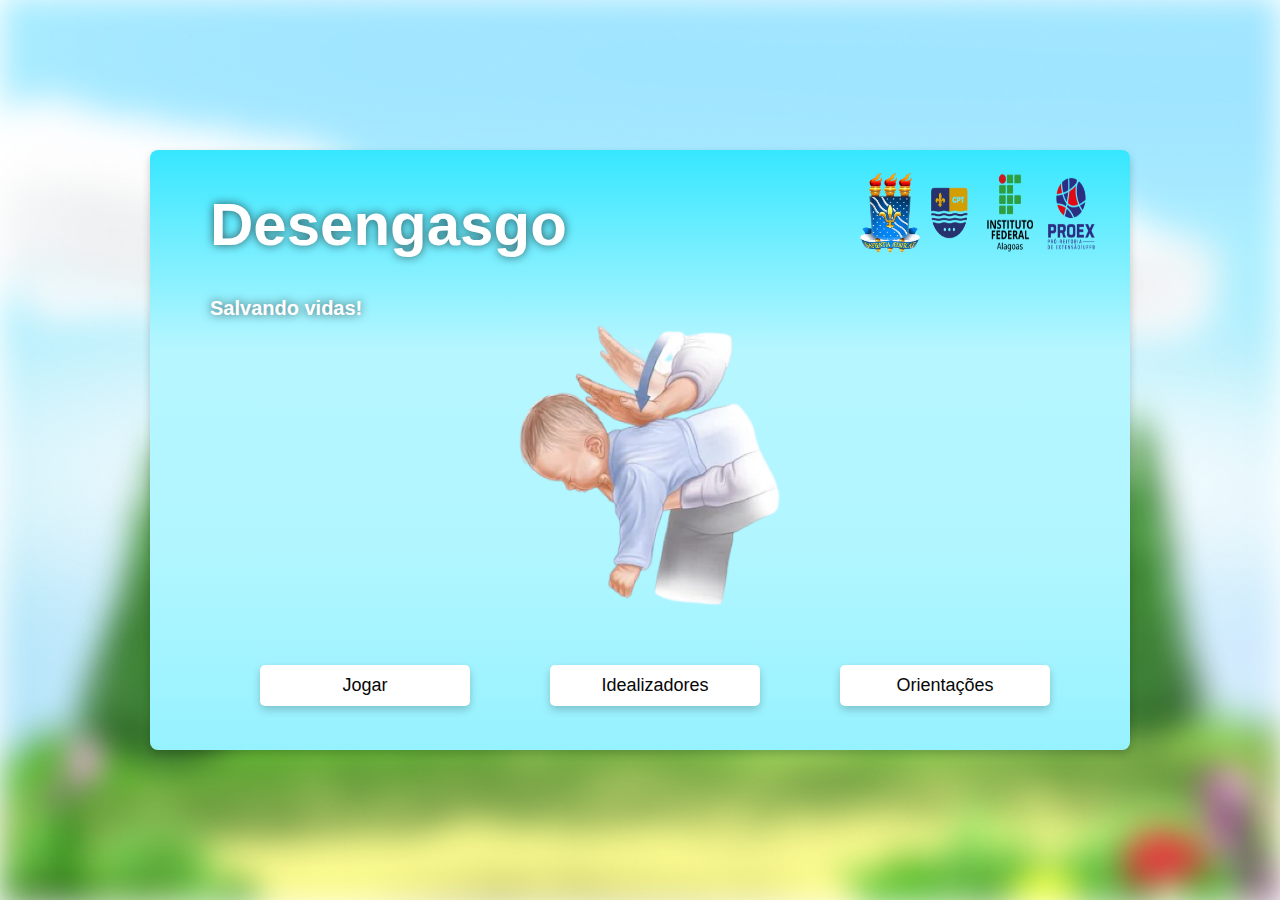
<file: index.html>
<!DOCTYPE html>
<html lang="pt-br">

<head>
  <meta charset="UTF-8">
  <meta name="viewport" content="width=device-width, initial-scale=1.0">
  <link rel="stylesheet" href="../css/index.css">
  <script src="../js/index.js" defer></script>
  <title>Desengasga Bêbe</title>
</head>

<body>
  <div class="content">
    <div class="icons">
      <img src="../img/logo_ufbp.png" alt="icone Universidade Federal da Paraiba">
      <img src="../img/CPT.png" alt="Ícone Centro Profissional Tecnologico">
      <img src="../img/logo_ifal.png" alt="Ícone Instituto Federal de Alagoas">
      <img src="../img/PROEX.png" alt="Ícone PROEX">
    </div>

    <div class="title">
      <h1>Desengasgo</h1>
      <h2 class="subtitle">Salvando vidas!</h2>
    </div>

    <div class="image">
      <img class="baby-img" src="../img/baby.png" alt="Foto do bebê">
    </div>

    <div class="buttons">
      <a class="buttonJogar">Jogar</a>
      <a class="buttonIdealizadores">Idealizadores</a>
      <a class="buttonOrientacoes">Orientações</a>
    </div>
  </div>

</body>

</html>
</file>
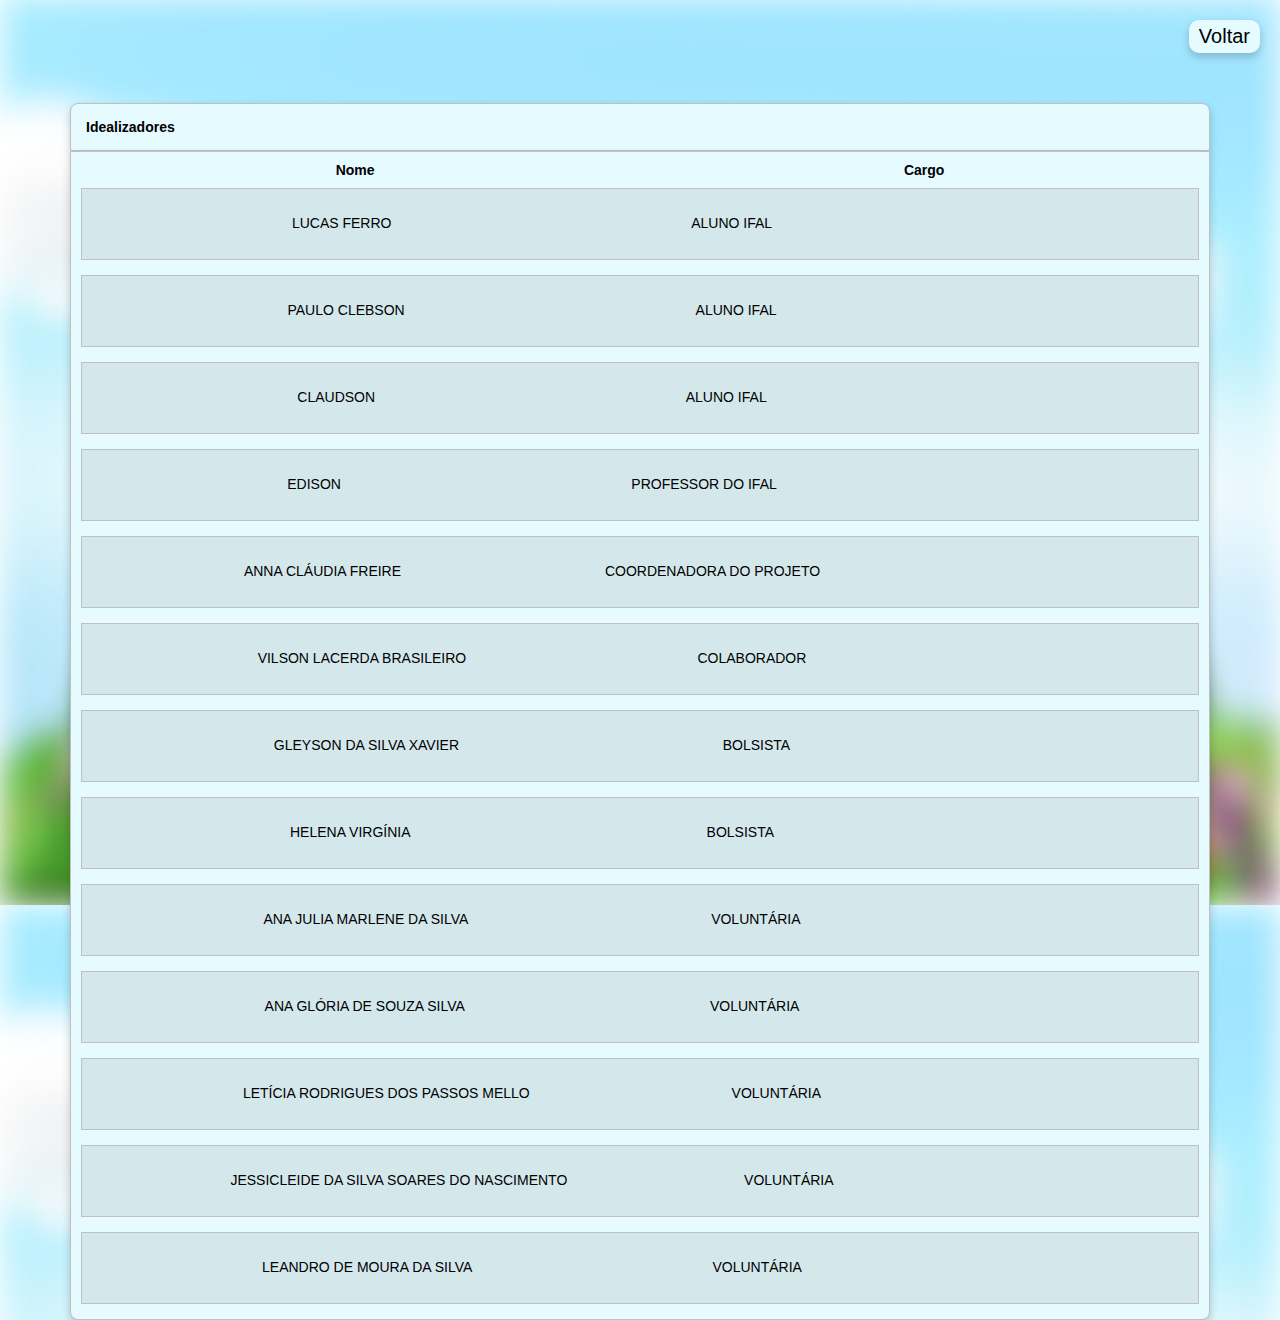
<file: views/idealizadores.html>
<!DOCTYPE html>
<html lang="pt-BR">

<head>
  <meta charset="UTF-8">
  <meta name="viewport" content="width=device-width, initial-scale=1.0">
  <link rel="stylesheet" href="../css/idealizadores.css">
  <script src="../js/idealizadores.js" defer></script>
  <title>Idealizadores</title>
</head>

<body>
  <div class="buttons">
    <button type="button">Voltar</button>
  </div>

  <div class="content">
    <div class="title">
      <h1>Idealizadores</h1>
    </div>

    <div class="card">
      <div class="legends">
        <h2>Nome</h2>
        <h2>Cargo</h2>
      </div>

      <div class="row_member">
        <div class="details_member">
          <p>LUCAS FERRO</p>
          <p>ALUNO IFAL</p>
        </div>
      </div>

      <div class="row_member">
        <div class="details_member">
          <p>PAULO CLEBSON</p>
          <p>ALUNO IFAL</p>
        </div>
      </div>

      <div class="row_member">
        <div class="details_member">
          <p>CLAUDSON</p>
          <p>ALUNO IFAL</p>
        </div>
      </div>

      <div class="row_member">
        <div class="details_member">
          <p>EDISON</p>
          <p>PROFESSOR DO IFAL</p>
        </div>
      </div>

      <div class="row_member">
        <div class="details_member">
          <p>ANNA CLÁUDIA FREIRE</p>
          <p>COORDENADORA DO PROJETO</p>
        </div>
      </div>

      <div class="row_member">
        <div class="details_member">
          <p>VILSON LACERDA BRASILEIRO</p>
          <p>COLABORADOR</p>
        </div>
      </div>

      <div class="row_member">
        <div class="details_member">
          <p>GLEYSON DA SILVA XAVIER</p>
          <p>BOLSISTA</p>
        </div>
      </div>

      <div class="row_member">
        <div class="details_member">
          <p>HELENA VIRGÍNIA</p>
          <p>BOLSISTA</p>
        </div>
      </div>

      <div class="row_member">
        <div class="details_member">
          <p>ANA JULIA MARLENE DA SILVA</p>
          <p>VOLUNTÁRIA</p>
        </div>
      </div>

      <div class="row_member">
        <div class="details_member">
          <p>ANA GLÓRIA DE SOUZA SILVA</p>
          <p>VOLUNTÁRIA</p>
        </div>
      </div>

      <div class="row_member">
        <div class="details_member">
          <p>LETÍCIA RODRIGUES DOS PASSOS MELLO</p>
          <p>VOLUNTÁRIA</p>
        </div>
      </div>

      <div class="row_member">
        <div class="details_member">
          <p>JESSICLEIDE DA SILVA SOARES DO NASCIMENTO</p>
          <p>VOLUNTÁRIA</p>
        </div>
      </div>

      <div class="row_member">
        <div class="details_member">
          <p>LEANDRO DE MOURA DA SILVA</p>
          <p>VOLUNTÁRIA</p>
        </div>
      </div>


    </div>

  </div>

</body>

</html>
</file>
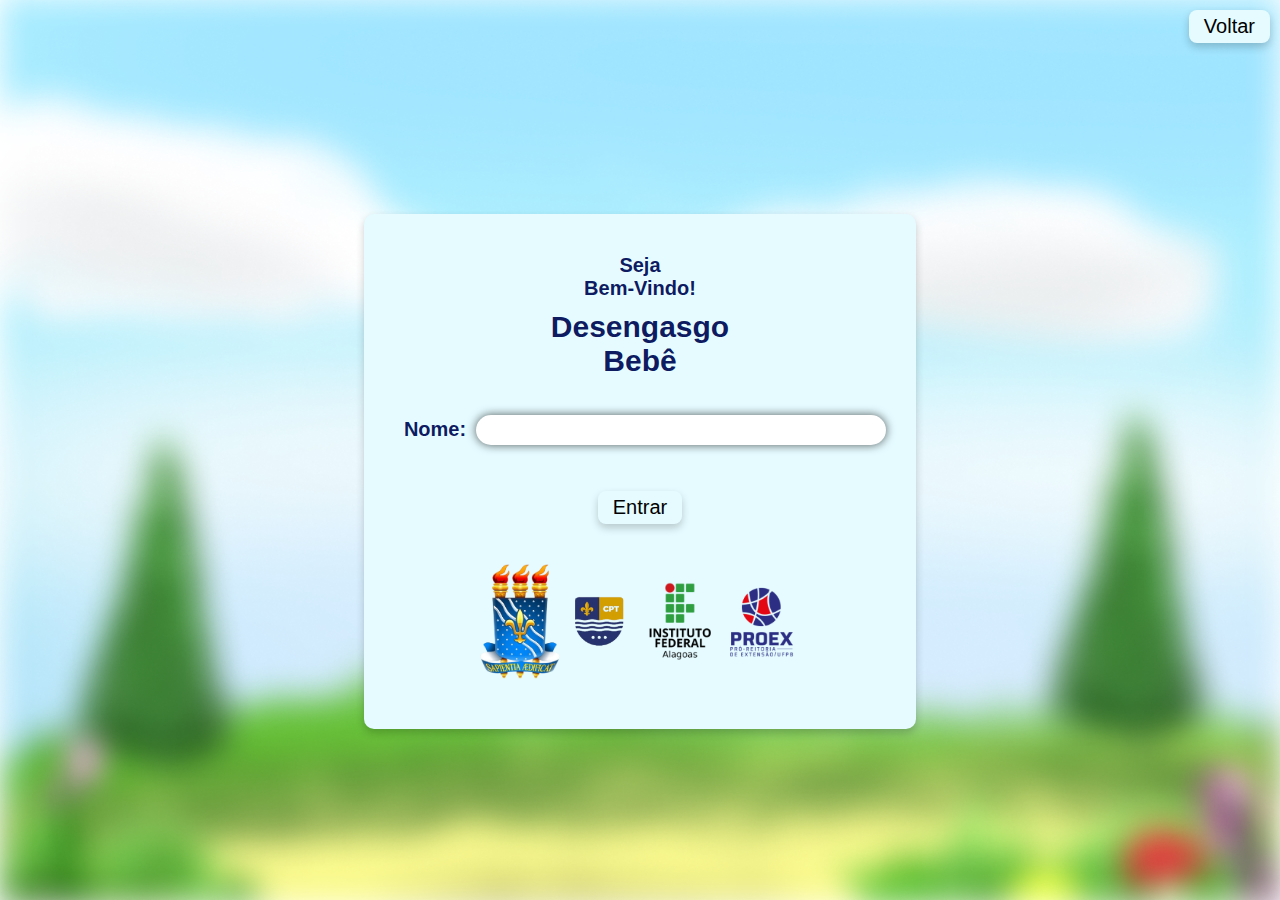
<file: views/login.html>
<!DOCTYPE html>
<html lang="pt-BR">

<head>
  <meta charset="UTF-8">
  <meta name="viewport" content="width=device-width, initial-scale=1.0">
  <link rel="stylesheet" href="../css/login.css">
  <script src="../js/login.js" defer></script>

  <title>Login</title>

</head>

<body>
  <div class="buttons">
    <button>Voltar</button>
  </div>
  <div class="content">
    <div class="content-login">
      <div class="title">
        <p>Seja<br>Bem-Vindo!</p>

        <h1>Desengasgo<br>Bebê</h1>

      </div>
      <div class="content-form">
        <form class="login-form">
          <div class="conteudo">
            <label class="username" for="username">Nome:</label>
            <input type="text" id="username" class="caixa-input" name="username" required>
          </div>
          <div class="buttons entrar">
            <button type="submit">Entrar</button>
          </div>
        </form>
        <div class="icons">
          <img src="../img/logo_ufbp.png" alt="icone Universidade Federal da Paraiba">
          <img src="../img/CPT.png" alt="Ícone Centro Profissional Tecnologico">
          <img src="../img/logo_ifal.png" alt="Ícone Instituto Federal de Alagoas">
          <img src="../img/PROEX.png" alt="Ícone PROEX">
        </div>
      </div>
    </div>
  </div>


</body>

</html>
</file>
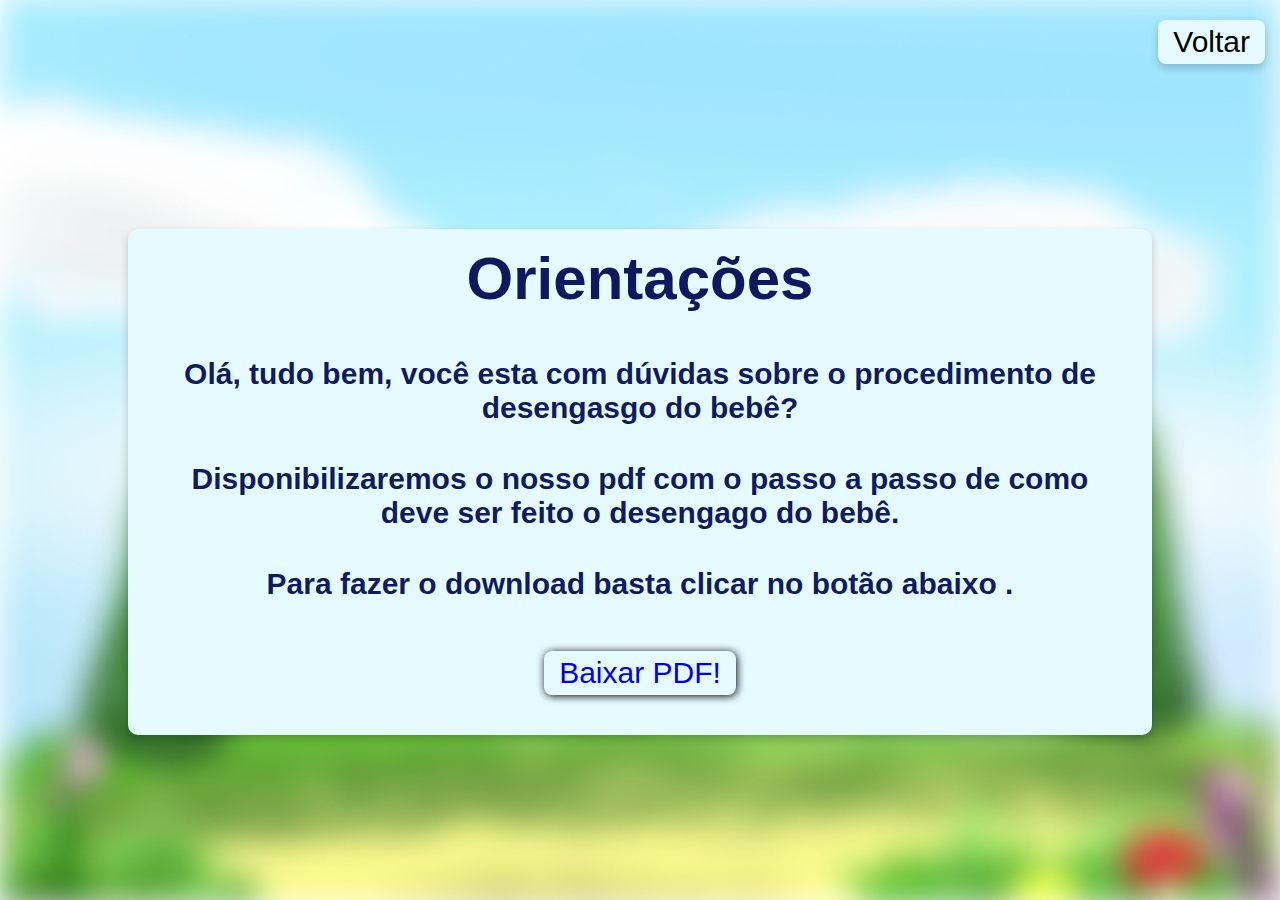
<file: views/orientacoes.html>
<!DOCTYPE html>
<html lang="pt-BR">

<head>
  <meta charset="UTF-8">
  <meta name="viewport" content="width=device-width, initial-scale=1.0">
  <link rel="stylesheet" href="../css/orientacoes.css">
  <script src="../js/orientações.js" defer></script>
  <title>Orientações</title>
</head>

<body>

  <div class="content">
    <div class="buttons">
      <button type="button">Voltar</button>
    </div>
    <div class="conteudo">
      <div class="title">
        <h1>Orientações</h1>
        <br><br>
        <p>Olá, tudo bem, você esta com dúvidas sobre o procedimento de desengasgo do bebê?</p>
        <br>
        <p>Disponibilizaremos o nosso pdf com o passo a passo de como deve ser feito o desengago do bebê.</p>
        <br>
        <p>Para fazer o download basta clicar no botão abaixo .</p>
      </div>
      <div class="buttons baixar">
        <a href="../pdf/sos_desengasgo.pdf">Baixar PDF!</a>
      </div>
    </div>

  </div>
</body>

</html>
</file>
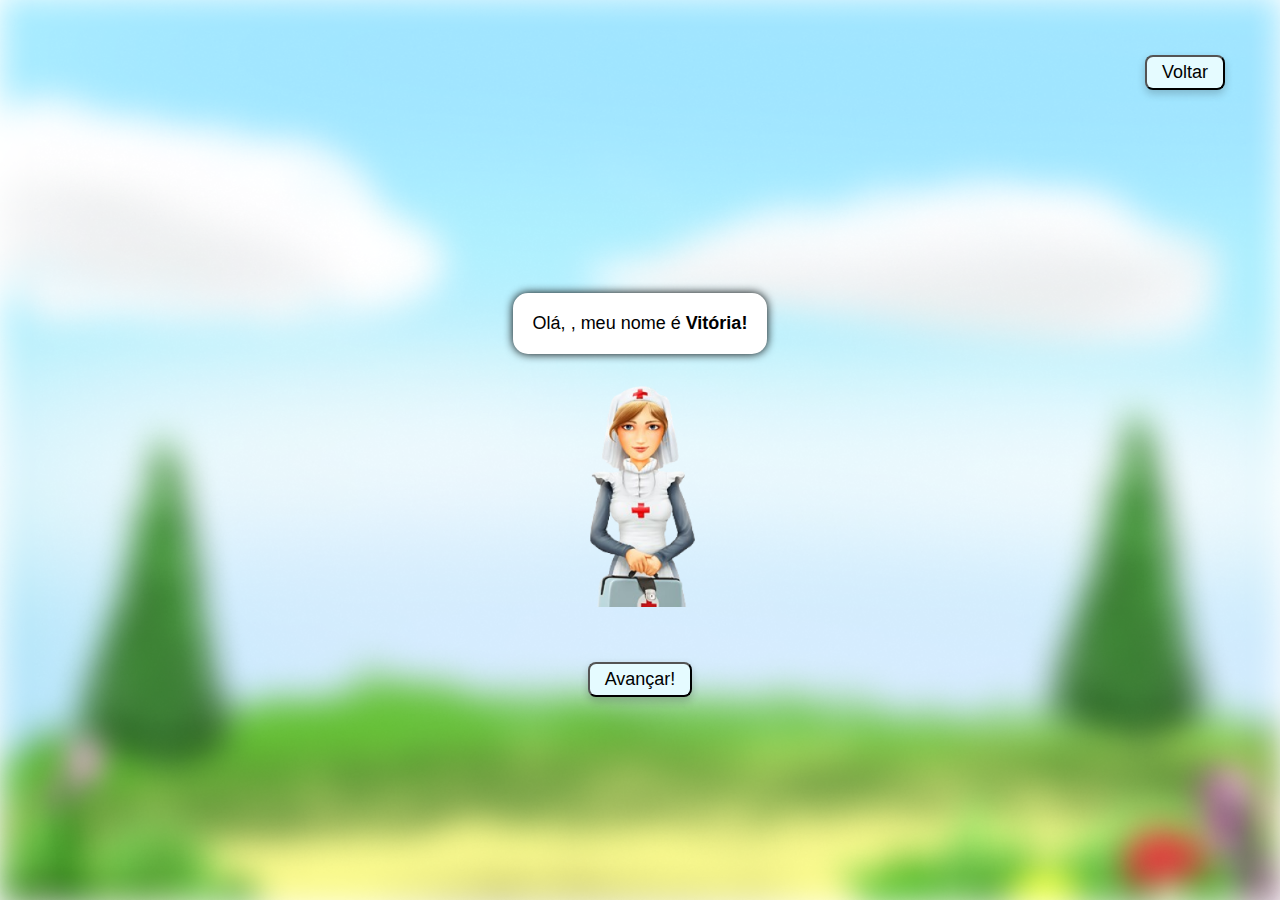
<file: views/tela1.html>
<!DOCTYPE html>
<html lang="pt-BR">

<head>
  <meta charset="UTF-8">
  <meta name="viewport" content="width=device-width, initial-scale=1.0">
  <link rel="stylesheet" href="../css/tela1.css">
  <script src="../js/tela1.js" defer></script>
  <title>Desengasgo Bebê</title>
</head>

<body>
  <div class="buttons">
    <button class="button-voltar" type="button">Voltar</button>
  </div>
  <div class="content">
    <div class="content-msg">
      <p id="mensagemBot">Olá, <strong><span id="nomeUsuario"></span></strong>, meu nome é <strong>Vitória!</strong>
      </p>
    </div>
    <div class="content-img">
      <img src="../img/enfermeira.png" id="personagem1" alt="Personagem 1">
    </div>
    <div class="buttons">
      <button class="button-vamos" type="button">Avançar!</button>
      <button class="button-nao-sei" type="button" style="display: none;">Ajuda!</button>
    </div>
  </div>
  <audio id="som_click" src="../audio/continuar.mp3" preload="auto"></audio>
</body>

</html>
</file>
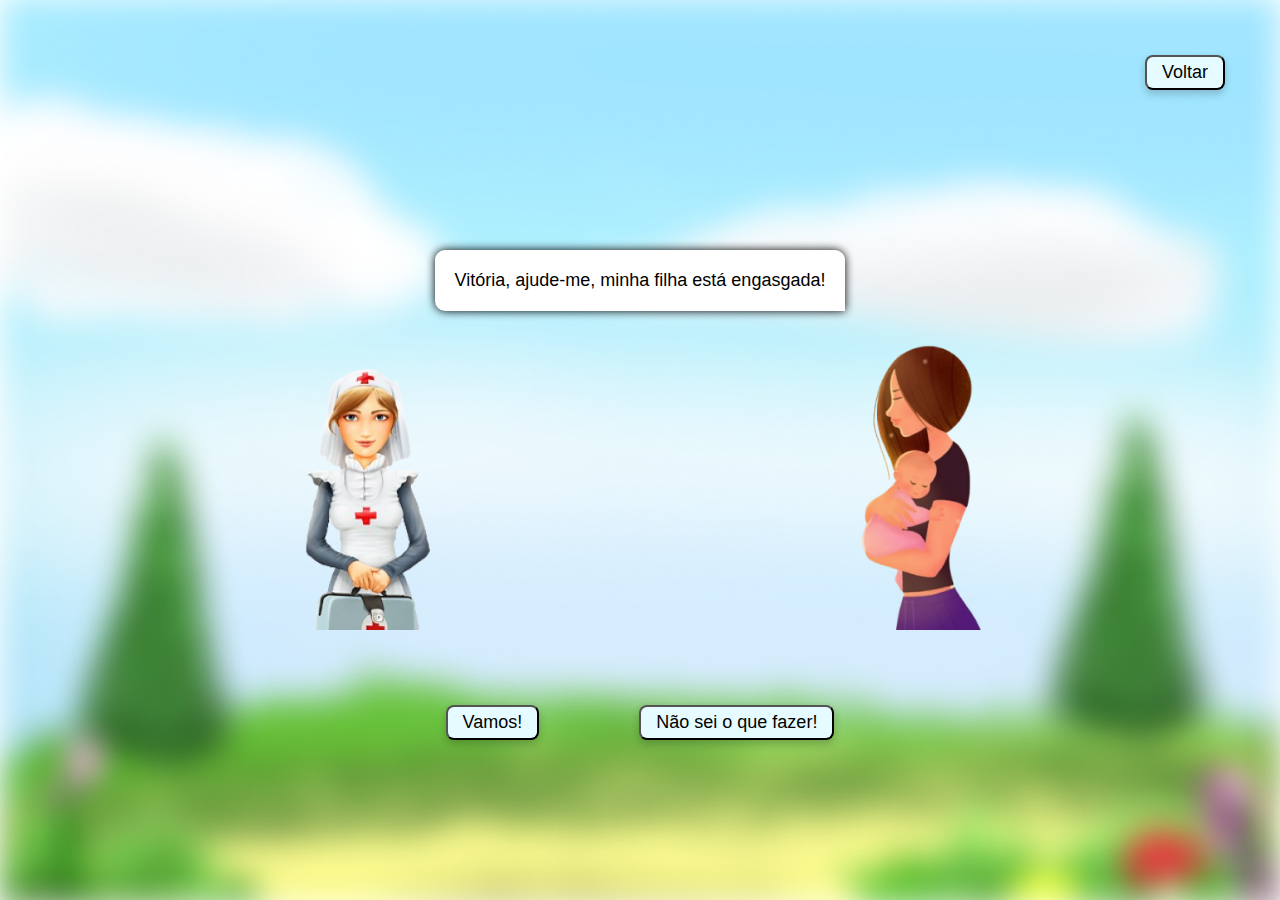
<file: views/tela2.html>
<!DOCTYPE html>
<html lang="pt-BR">

<head>
  <meta charset="UTF-8">
  <meta name="viewport" content="width=device-width, initial-scale=1.0">
  <link rel="stylesheet" href="../css/tela2.css">
  <script src="../js/tela2.js" defer></script>
  <title>Desengasgo Bebê</title>
</head>

<body>
  <div class="buttons">
    <button class="button-voltar" type="button">Voltar</button>
  </div>
  <div class="content">
    <div class="content-msg">
      <p>Vitória, ajude-me, minha filha está engasgada!</p>
    </div>
    <div class="content-img">
      <img src="../img/enfermeira.png" id="personagem1" alt="Personagem 1">
      <img src="../img/mother_with_baby.png" id="personagem2" alt="Personagem 2">
    </div>
    <div class="buttons">
      <button class="button-vamos" type="button">Vamos!</button>
      <button class="button-nao-sei" type="button">Não sei o que fazer!</button>
    </div>
  </div>
  <audio id="som_click" src="../audio/continuar.mp3" preload="auto"></audio>
</body>

</html>
</file>
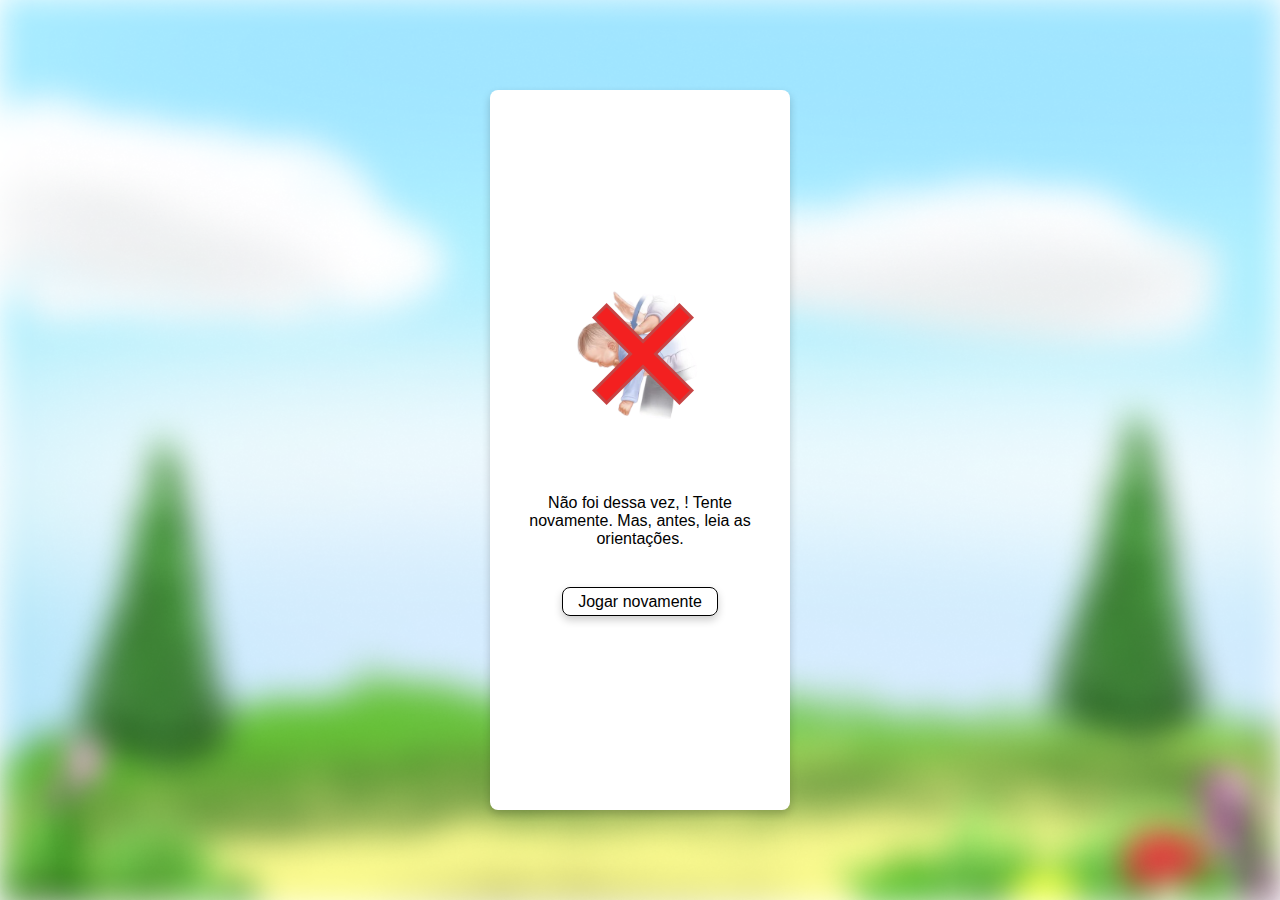
<file: views/tela_derrota.html>
<!DOCTYPE html>
<html lang="en">

<head>
    <meta charset="UTF-8">
    <meta name="viewport" content="width=device-width, initial-scale=1.0">
    <link rel="stylesheet" href="../css/tela_derrota.css">
    <script src="../js/tela-derrota.js" defer></script>
    <title>Derrota</title>
</head>

<body>
    <div class="content">
        <div class="imagem">
            <img class="baby_img" src="../img/baby.png" alt="">
            <img class="close_img" src="../img/close_icon.png" alt="">
        </div>
        <div class="texto">
            <p>
                Não foi dessa vez, <strong><span id="nomeUsuario"></span></strong>! Tente novamente. Mas, antes, leia as
                orientações.
            </p>
        </div>
        <div class="caixa_link">
            <a href="index.html">Jogar novamente</a>
        </div>
    </div>
</body>

</html>
</file>
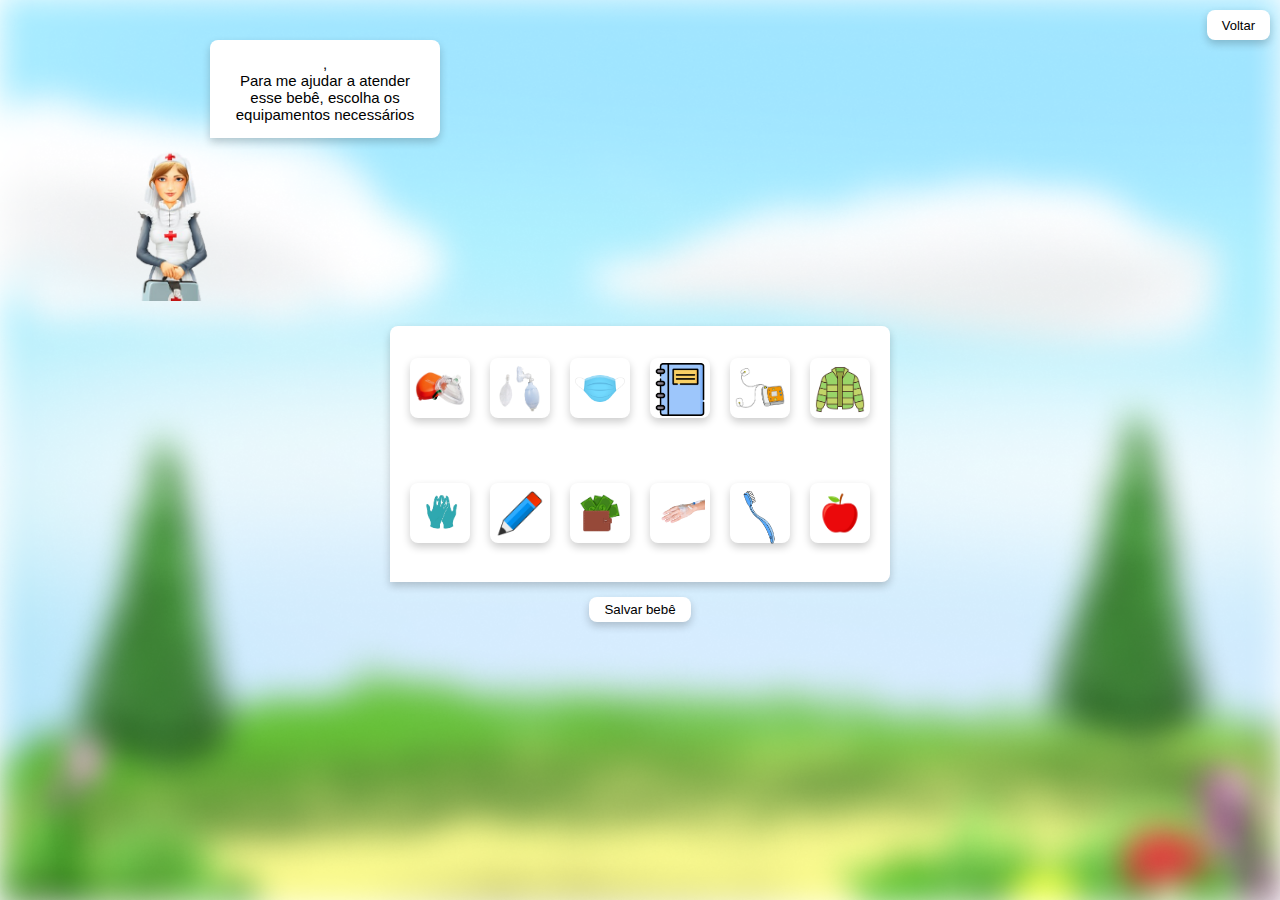
<file: views/tela_escolha_equipamentos.html>
<!DOCTYPE html>
<html lang="pt-BR">

<head>
    <meta charset="UTF-8">
    <meta name="viewport" content="width=device-width, initial-scale=1.0">
    <link rel="stylesheet" href="../css/tela_escolha_equipamentos.css">
    <script src="../js/tela_escolha_equipamentos.js" defer></script>
    <title>Equipamentos</title>
</head>

<body>
    <div class="header">
        <button type="button">Voltar</button>
    </div>

    <div class="caixa_balao">
        <div class="balao">
            <p>
                <strong><span id="nomeUsuario"></span></strong>,<br>
                Para me ajudar a atender esse bebê, escolha os equipamentos necessários
            </p>
        </div>
    </div>

    <div class="content">
        <div class="personagem">
            <img src="../img/enfermeira.png" alt="imagem de enfermeira">
        </div>

        <div class="equipamentos">
            <div class="imagem_equipamento" id="maca_img">
                <img src="../img/maca.png" alt="Maçã">
                <img class="close_img" src="../img/close_icon.png" alt="Imagem de close">
            </div>
            <div class="imagem_equipamento" id="mascara_medica_img">
                <img src="../img/mascara_medica.png" alt="Máscara médica">
                <img class="close_img" src="../img/close_icon.png" alt="Imagem de close">
            </div>
            <div class="imagem_equipamento" id="book_img">
                <img src="../img/book.png" alt="Livro">
                <img class="close_img" src="../img/close_icon.png" alt="Imagem de close">
            </div>
            <div class="imagem_equipamento" id="mascara_oxigenio_img">
                <img src="../img/mascara_oxigenio.png" alt="Máscara de oxigênio">
                <img class="close_img" src="../img/close_icon.png" alt="Imagem de close">
            </div>
            <div class="imagem_equipamento" id="luva_medica_img">
                <img src="../img/luva_medica.png" alt="Luva médica">
                <img class="close_img" src="../img/close_icon.png" alt="Imagem de close">
            </div>
            <div class="imagem_equipamento" id="casaco_img">
                <img src="../img/casaco.png" alt="Casaco">
                <img class="close_img" src="../img/close_icon.png" alt="Imagem de close">
            </div>
            <div class="imagem_equipamento" id="soro_mao_img">
                <img src="../img/soro_mao.png" alt="Soro na mão">
                <img class="close_img" src="../img/close_icon.png" alt="Imagem de close">
            </div>
            <div class="imagem_equipamento" id="escova_dente_img">
                <img src="../img/escova_dente.png" alt="Escova de dente">
                <img class="close_img" src="../img/close_icon.png" alt="Imagem de close">
            </div>
            <div class="imagem_equipamento" id="reanimador_manual_img">
                <img src="../img/reanimador_manual.png" alt="Reanimador manual">
                <img class="close_img" src="../img/close_icon.png" alt="Imagem de close">
            </div>
            <div class="imagem_equipamento" id="lapis_desenho_img">
                <img src="../img/lapis_desenho.png" alt="Lápis">
                <img class="close_img" src="../img/close_icon.png" alt="Imagem de close">
            </div>
            <div class="imagem_equipamento" id="desfibrilador_img">
                <img src="../img/desfibrilador.png" alt="Desfibrilador">
                <img class="close_img" src="../img/close_icon.png" alt="Imagem de close">
            </div>
            <div class="imagem_equipamento" id="carteira_com_dinheiro_img">
                <img src="../img/carteira_com_dinheiro.png" alt="Carteira com dinheiro">
                <img class="close_img" src="../img/close_icon.png" alt="Imagem de close">
            </div>
        </div>
    </div>

    <div class="footer">
        <button type="button">Salvar bebê</button>
    </div>
</body>
<audio id="som_vitoria" src="../audio/sucesso.mp3" preload="auto"></audio>
<audio id="som_derrota" src="../audio/derrota.mp3" preload="auto"></audio>
<audio id="som_clique_item" src="../audio/click.mp3" preload="auto"></audio>

</html>
</file>
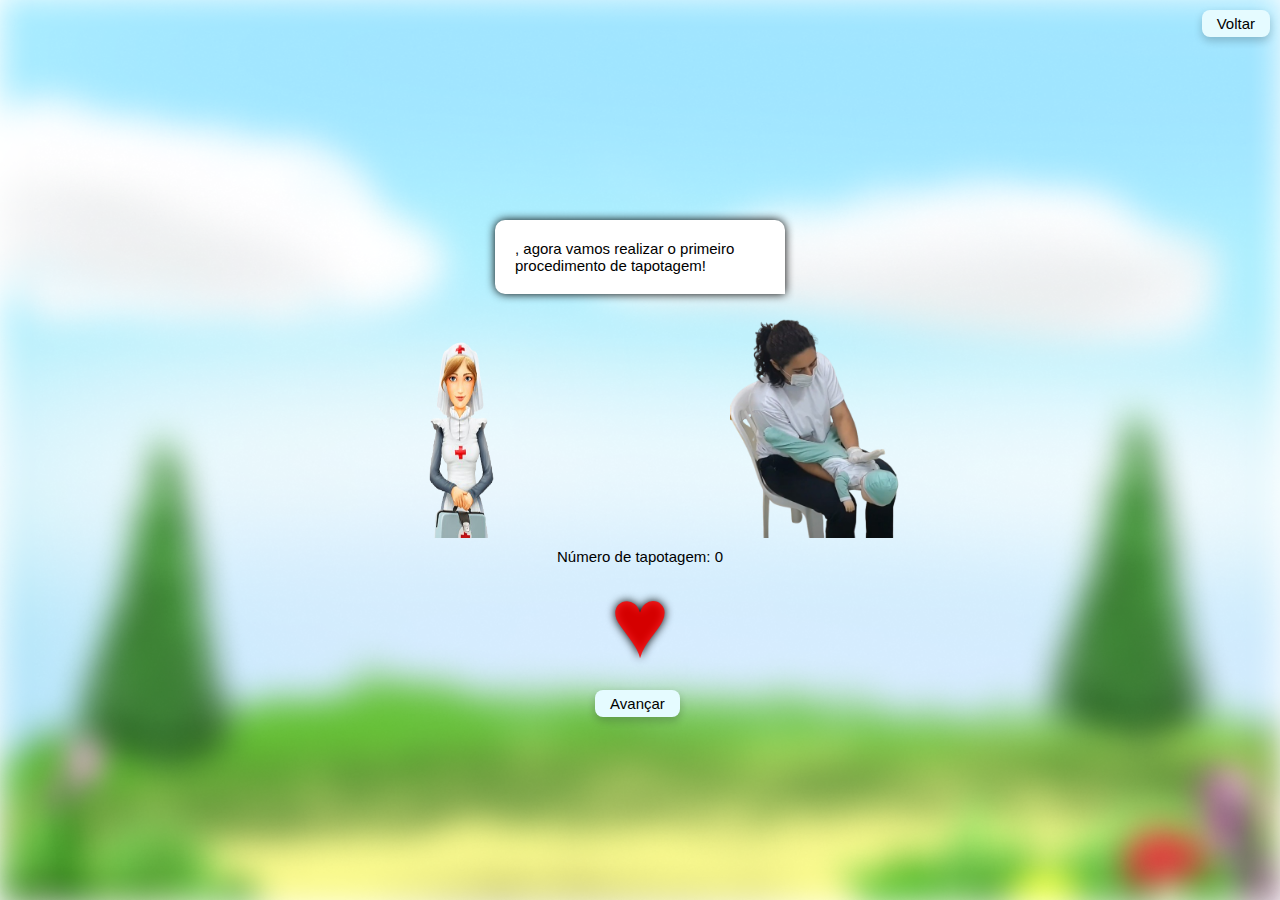
<file: views/tela_procedimento.html>
<!DOCTYPE html>
<html lang="pt-BR">
<head>
  <meta charset="UTF-8">
  <meta name="viewport" content="width=device-width, initial-scale=1.0">
  <link rel="stylesheet" href="../css/tela-procedimento.css">
  <script src="../js/tela-procedimento.js" defer></script>
  <title>Desengasgo Bebê</title>
</head>
<body>
  <div class="buttons">
    <button class="button-voltar" type="button">Voltar</button>
  </div>
  <div class="content">
      <div class="content-msg">
        <div  class="balao-conversa">
          <p id="mensagemBot"><strong><span id="nomeUsuario"></span></strong>, agora vamos realizar o primeiro procedimento de tapotagem!</p>
      </div>
      </div>
      <div class="imagens">
          <div class="content-img">
            <img src="../img/enfermeira.png" id="personagem1" alt="Personagem 1">
          </div>
          <div class="content-img">
            <img src="../img/tapotagem.png" alt="baby">
          </div>
      </div>
      <div id="contadorCliques">
        Número de tapotagem: <span id="contador">0</span>
      </div>
      <div id="balaoConversa" class="coracao">
        <p>&hearts;</p>
      </div>
      <div id="mensagemResultado" style="display: none;">
        <p id="textoResultado"></p>
      </div>
      <!-- <div class="progress-container">
        <div class="progress-bar" id="progressBar"></div>
      </div> -->
      <div class="buttons">
        <button id="botaoAvancar" class="button-vamos" type="button" onclick="avancarConversa()">Avançar</button>
        <button id="botaoFinalizar" class="button-parar" type="button" style="display: none;" onclick="finalizarTapotagem()">Finalizar Tapotagem</button>
      </div>

  </div>
  <audio id="som_vitoria" src="../audio/sucesso.mp3" preload="auto"></audio>
  <audio id="som_derrota" src="../audio/derrota.mp3" preload="auto"></audio>
  <audio id="som_pulse_heart" src="../audio/pulse_heart.wav" preload="auto"></audio>
</body>
</html>
</file>
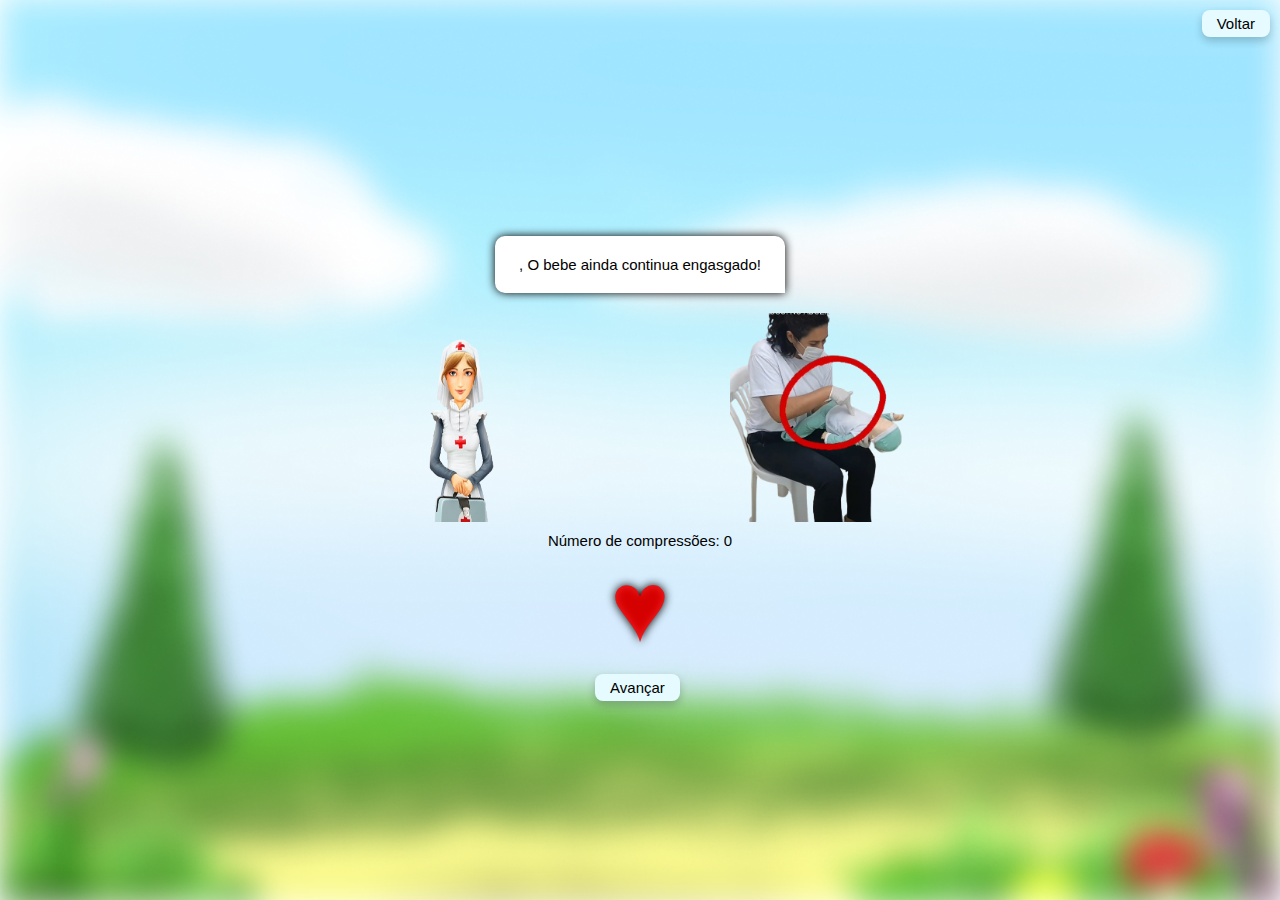
<file: views/tela_procedimento2.html>
<!DOCTYPE html>
<html lang="pt-BR">

<head>
  <meta charset="UTF-8">
  <meta name="viewport" content="width=device-width, initial-scale=1.0">
  <link rel="stylesheet" href="../css/tela-procedimento.css">
  <script src="../js/tela-procedimento2.js" defer></script>
  <title>Desengasgo Bebê</title>
</head>

<body>
  <div class="buttons">
    <button class="button-voltar" type="button">Voltar</button>
  </div>
  <div class="content">
    <div class="content-msg">
      <div class="balao-conversa">
        <p id="mensagemBot"><strong><span id="nomeUsuario"></span></strong>, O bebe ainda continua engasgado!</p>
      </div>
    </div>
    <div class="imagens">
      <div class="content-img">
        <img src="../img/enfermeira.png" id="personagem1" alt="Personagem 1">
      </div>
      <div class="content-img">
        <img src="../img/compressao.png" alt="baby">
      </div>
    </div>
    <div id="contadorCliques">
      Número de compressões: <span id="contador">0</span>
    </div>
    <div id="balaoConversa" class="coracao">
      <p>&hearts;</p>
    </div>
    <div id="mensagemResultado" style="display: none;">
      <p id="textoResultado"></p>
    </div>
    <!-- <div class="progress-container">
        <div class="progress-bar" id="progressBar"></div>
      </div> -->
    <div class="buttons">
      <button id="botaoAvancar" class="button-vamos" type="button" onclick="avancarConversa()">Avançar</button>
      <button id="botaoFinalizar" class="button-parar" type="button" style="display: none;"
        onclick="finalizarTapotagem()">Finalizar Tapotagem</button>
    </div>
  </div>
  <audio id="som_vitoria" src="../audio/sucesso.mp3" preload="auto"></audio>
  <audio id="som_derrota" src="../audio/derrota.mp3" preload="auto"></audio>
  <audio id="som_pulse_heart" src="../audio/pulse_heart.wav" preload="auto"></audio>
</body>

</html>
</file>
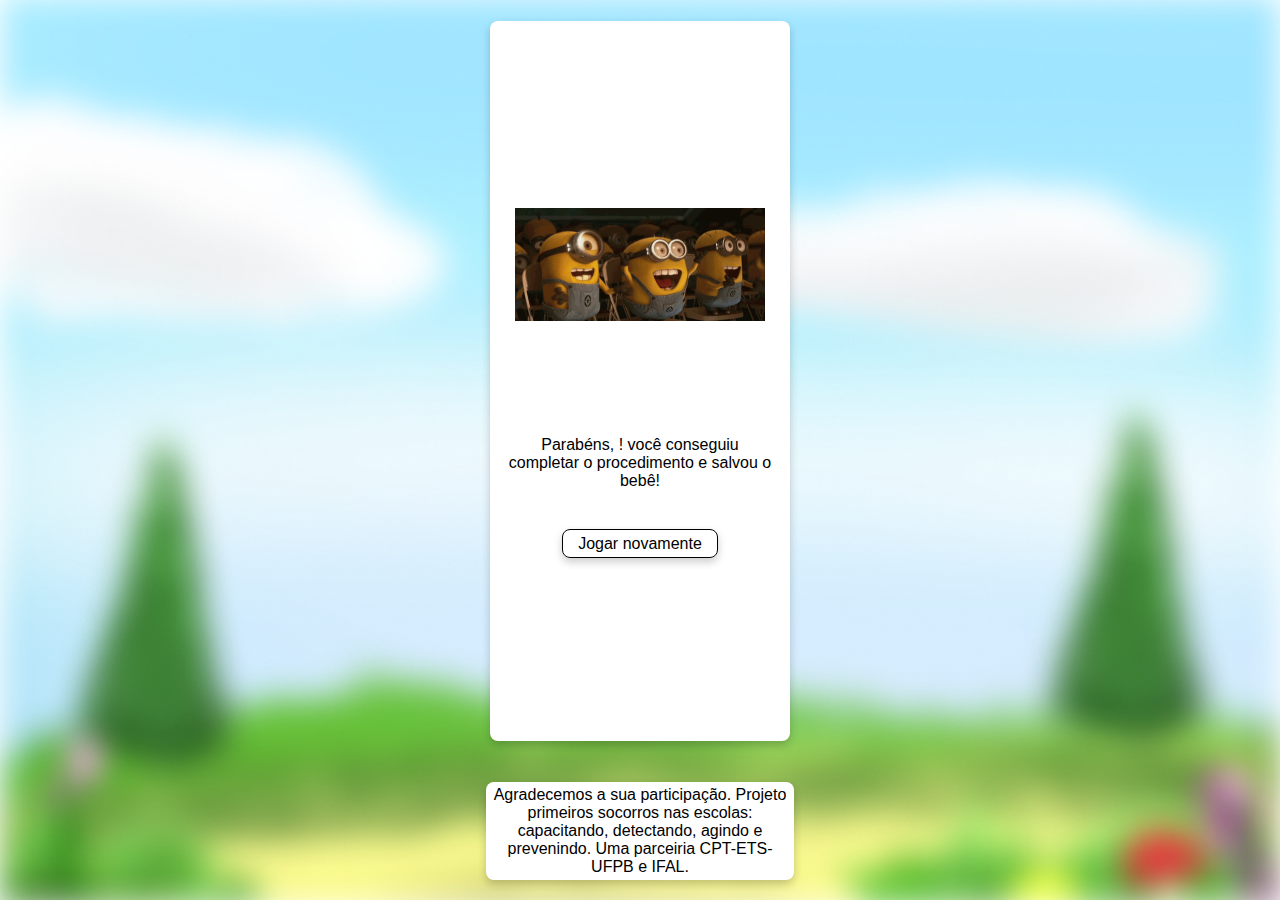
<file: views/tela_vitoria.html>
<!DOCTYPE html>
<html lang="en">

<head>
    <meta charset="UTF-8">
    <meta name="viewport" content="width=device-width, initial-scale=1.0">
    <link rel="stylesheet" href="../css/tela_vitoria.css">
    <script src="../js/tela-derrota.js" defer></script>
    <title>Vitoria</title>
</head>

<body>
    <div class="content">
        <div class="imagem">
            <img class="close_img" src="../img/vitoria.gif" alt="Vitória">
        </div>
        <div class="texto">
            <p>
                Parabéns, <strong><span id="nomeUsuario"></span></strong>! você conseguiu completar o procedimento e salvou o bebê!
            </p>
        </div>
        <div class="caixa_link">
            <a href="index.html">Jogar novamente</a>
        </div>
    </div>

    <div class="caixa_texto_final">
        <p>
            Agradecemos a sua participação. Projeto primeiros socorros nas escolas:  capacitando, detectando, agindo e prevenindo. Uma parceiria CPT-ETS-UFPB e IFAL.
        </p>
    </div>

    <audio autoplay>
        <source src="../audio/champion-short-version-162086.mp3" type="audio/mp3">
        Seu navegador não suporta a tag de áudio.
    </audio>
</body>

</html>
</file>
<file: css/index.css>
body {
    display: flex;
    flex-direction: column;
    margin: 0;
    padding: 0;
    background-repeat: no-repeat;
    background-image: url("../img/background.png");
    background-position: center center;
    background-size: cover;
    height: 100vh;
    font-family: cursive, Arial, sans-serif;
}

.content {
    display: flex;
    flex-direction: column;
    flex-wrap: wrap;
    position: relative;
    margin: auto;
    font-size: 12px;
}

.buttons a {
    box-shadow: 0 4px 8px 0 rgba(0, 0, 0, 0.2);
    cursor: pointer;
}
.buttons a:hover{
    background-color: #0a4f58;
    color: white;
}

@media only screen and (min-width: 320px) {
    .content {
        display: flex;
        flex-direction: column;
        flex-wrap: wrap;
        background: linear-gradient(to bottom, #36E7FF, #B6F6FF, #B1F6FF, #96F2FF);
        margin: auto;
        font-size: 10px;
        padding-left: 40px;
        padding-right: 40px;
        padding-top: 30px;
        padding-bottom: 30px;
    }

    .icons img {
        width: 50px;
        height: 70px
    }

    .icons {
        display: flex;
        justify-content: center;
        align-items: center;
        margin: 20px 20px;
    }

    .title {
        display: flex;
        flex-direction: column;
        justify-content: center;
        align-items: center;
        text-align: center;
        margin: 5px;
        font-size: 14px;
        color: #fff;
        text-shadow: 0px 0px 10px rgba(12, 12, 12, 0.671);
    }

    .title h1 {
        margin-bottom: 0px;
    }

    .image {
        display: flex;
        flex-direction: row;
        justify-content: center;
        flex-wrap: wrap;
        align-items: center;
        margin-top: 40px;
    }

    .image img {
        width: 180px;
    }

    .buttons {
        display: flex;
        flex-direction: column;
        justify-content: center;
        align-items: center;
        margin-top: 70px;
    }

    .buttons a {
        text-align: center;
        margin-top: 10px;
        width: 200px;
        background-color: #FFFFFF;
        color: rgb(7, 7, 7);
        padding: 10px 5px;
        text-decoration: none;
        border-radius: 5px;
        font-size: 13px;
    }
}

@media only screen and (min-width: 768px) {
    .content {
        display: flex;
        flex-direction: column;
        margin: auto;
        border-radius: 8px;
        box-shadow: 0 4px 8px 0 rgba(0, 0, 0, 0.2);
        width: 670px;
    }

    .icons {
        display: flex;
        justify-content: flex-end;
        align-items: center;
        height: 15px;
        margin: 25px 20px;
    }

    .title {
        display: flex;
        flex-direction: column;
        justify-content: flex-start;
        align-items: flex-start;
        text-align: center;
        font-size: 15px;
        height: 40px;
    }

    .title h1 {
        margin-bottom: 0px;
        position: absolute;
        top: 0px;
        left: 70px;
        font-size: 50px;
    }

    .title h2 {
        margin-bottom: 0px;
        position: absolute;
        top: 90px;
        left: 70px;
        font-size: 20px;
    }

    .image {
        display: flex;
        flex-direction: row;
        justify-content: center;
        flex-wrap: wrap;
        align-items: center;
        margin-top: 50px;
        height: 50px;
    }

    .image img {
        width: 350px;
    }

    .buttons {
        display: flex;
        flex-direction: row;
        justify-content: space-around;
        align-items: center;
        margin-top: 230px;
        margin-left: 60px;
        margin-right: 60px;
    }

    .buttons a {
        text-align: center;
        margin-top: 10px;
        width: 160px;
        background-color: #FFFFFF;
        color: rgb(7, 7, 7);
        padding: 10px 5px;
        text-decoration: none;
        border-radius: 5px;
        font-size: 13px;
    }

    .icons img {
        width: 60px;
        height: 80px
    }
}

@media only screen and (min-width: 1024px) {
    .content {
        display: flex;
        flex-direction: column;
        margin: auto;
        border-radius: 8px;
        box-shadow: 0 4px 8px 0 rgba(0, 0, 0, 0.2);
        width: 900px;
    }

    .title {
        display: flex;
        flex-direction: column;
        justify-content: flex-start;
        align-items: flex-start;
        text-align: center;
        font-size: 15px;
        height: 40px;
    }

    .title h1 {
        margin-bottom: 0px;
        position: absolute;
        top: 0px;
        left: 60px;
        font-size: 60px;
    }

    .title h2 {
        margin-bottom: 0px;
        position: absolute;
        top: 130px;
        left: 60px;
        font-size: 20px;
    }

    .image {
        display: flex;
        flex-direction: row;
        justify-content: center;
        flex-wrap: wrap;
        align-items: center;
        margin-top: 25px;
        height: 50px;
    }

    .image img {
        width: 435px;
    }

    .buttons {
        display: flex;
        flex-direction: row;
        justify-content: space-between;
        align-items: center;
        margin-top: 270px;
        margin-left: 30px;
        margin-right: 30px;
        height: 80px;
    }

    .buttons a {
        text-align: center;
        margin-top: 10px;
        margin-left: 40px;
        margin-right: 40px;
        width: 200px;
        background-color: #FFFFFF;
        color: rgb(7, 7, 7);
        padding: 10px 5px;
        text-decoration: none;
        border-radius: 5px;
        font-size: 18px;
    }
}

@media only screen and (min-width: 1440px) {
    .content {
        display: flex;
        flex-direction: column;
        margin: auto;
    }

    .title h1 {
        margin-bottom: 0px;
        position: absolute;
        top: 0px;
        left: 60px;
        font-size: 70px;
    }

    .title h2 {
        margin-bottom: 0px;
        position: absolute;
        top: 130px;
        left: 60px;
        font-size: 30px;
    }



    .icons {
        display: flex;
        justify-content: flex-end;
        align-items: center;
        margin-top: 40px;
    }

    .image {
        display: flex;
        flex-direction: row;
        justify-content: center;
        flex-wrap: wrap;
        align-items: center;
        margin-top: 25px;
        height: 1px;
    }

    .image img {
        width: 435px;
    }

    .buttons {
        display: flex;
        flex-direction: row;
        justify-content: space-between;
        align-items: center;
        margin-top: 340px;
        margin-left: 30px;
        margin-right: 30px;
        height: 80px;
    }

    .buttons a {
        text-align: center;
        margin-top: 10px;
        margin-left: 40px;
        margin-right: 40px;
        width: 200px;
        background-color: #FFFFFF;
        color: rgb(7, 7, 7);
        padding: 10px 5px;
        text-decoration: none;
        border-radius: 5px;
        font-size: 18px;
    }

    .icons img {
        width: 70px;
        height: 100px
    }
}

@media only screen and (min-width: 2560px) {
    .content {
        display: flex;
        flex-direction: column;
        margin: auto;
        width: 2000px;
        padding-bottom: 100px;
    }

    .icons img {
        width: 150px;
        height: 150px
    }

    .title {
        display: flex;
        flex-direction: column;
        justify-content: flex-start;
        align-items: flex-start;
        text-align: center;
        font-size: 15px;
        height: 40px;
    }

    .title h1 {
        margin-bottom: 0px;
        position: absolute;
        top: 0px;
        left: 70px;
        font-size: 120px;
    }

    .title h2 {
        margin-bottom: 0px;
        position: absolute;
        top: 200px;
        left: 70px;
        font-size: 50px;
    }

    .icons {
        display: flex;
        justify-content: flex-end;
        align-items: center;
        margin-top: 90px;
    }

    .image {
        display: flex;
        flex-direction: row;
        justify-content: center;
        flex-wrap: wrap;
        align-items: center;
        margin-top: 60px;
        height: 50px;
    }

    .image img {
        width: 1000px;
    }

    .buttons {
        display: flex;
        flex-direction: row;
        justify-content: space-around;
        align-items: center;
        margin-top: 800px;
        margin-left: 30px;
        margin-right: 30px;
        height: 80px;
    }

    .buttons a {
        text-align: center;
        margin-top: 10px;
        width: 400px;
        background-color: #FFFFFF;
        color: rgb(7, 7, 7);
        padding: 20px 15px;
        text-decoration: none;
        border-radius: 8px;
        font-size: 30px;
    }
}
</file>
<file: css/idealizadores.css>
* {
    margin: 0px;
    padding: 0px;
    border: 0px;
}

html {
    scroll-behavior: smooth;
}

body {
    display: flex;
    flex-direction: column;
    background-image: url("../img/background.png");
    background-position: center center;
    background-size: cover;
    height: 100vh;
    font-family: cursive, Arial, sans-serif;
}

.buttons {
    display: flex;
    flex-direction: row;
    flex-wrap: wrap;
}

.buttons button {
    background-color: #E5FBFF;
    border-radius: 8px;
    padding: 5px 15px;
    box-shadow: 0 4px 8px 0 rgba(0, 0, 0, 0.2);
    cursor: pointer;
}

.buttons button:hover {
    background-color: #0c515a;
    color: white;
}

.content {
    display: flex;
    flex-direction: column;
}

.title {
    background-color: #E5FBFF;
    border-radius: 8px 8px 0px 0px;
    box-shadow: 0 4px 8px 0 rgba(0, 0, 0, 0.2);
    border: 0.5px solid #C0C0C0;
}

.title h1 {
    font-size: 30px;
}

.card {
    display: flex;
    flex-direction: column;
    flex-wrap: wrap;
    background-color: #E5FBFF;
    border-radius: 0px 0px 8px 8px;
    box-shadow: 0 4px 8px 0 rgba(0, 0, 0, 0.2);
    border: 0.5px solid #C0C0C0;
}

.card .legends {
    display: flex;
    flex-direction: row;
    flex-wrap: wrap;
    justify-content: space-around;
    font-size: 10px;
}

.row_member {
    background-color: #4c4c4c1b;
    border: 0.5px solid #C0C0C0;
    margin-right: 10px;
    margin-left: 10px;
    padding: 5px;
}

.card p {
    font-size: 15px;
}

@media only screen and (min-width: 320px) {
    .buttons {
        display: flex;
        flex-direction: row;
        flex-wrap: wrap;
        justify-content: flex-end;
        padding-top: 10px;
        padding-right: 10px;
    }

    .title {
        display: flex;
        flex-direction: row;
        flex-wrap: wrap;
        justify-content: flex-start;
        margin-top: 50px;
        padding: 15px;
        margin-left: 20px;
        margin-right: 20px;
    }

    .title h1 {
        font-size: 14px;
    }

    .card {
        margin-left: 20px;
        margin-right: 20px;
    }

    .card .legends {
        padding-top: 10px;
        padding-bottom: 10px;
    }

    .legends h2 {
        font-size: 14px;
    }

    .row_member {
        display: flex;
        flex-direction: row;
        flex-wrap: wrap;
        justify-content: flex-start;
        margin-bottom: 20px;
        padding-left: 10px;
        padding-right: 10px;
    }

    .row_member img {
        width: 50px;
        border-radius: 100px;
    }

    .row_member .details_member {
        margin-top: 6px;
        margin-left: 12px;
    }

    .row_member .details_member p {
        font-size: 13px;
    }
}

@media only screen and (min-width: 768px) {
    .row_member {
        display: flex;
        flex-direction: row;
        flex-wrap: wrap;
        justify-content: flex-start;
        margin-bottom: 15px;
        padding-left: 10px;
        padding-right: 10px;
        padding-top: 20px;
        padding-bottom: 20px;
        height: 30px;
    }

    .row_member .details_member {
        display: flex;
        flex-direction: row;
        flex-wrap: wrap;
        justify-content: space-around;
        width: 550px;
        height: 40px;
        margin-left: 0px;
    }

    .row_member .details_member p {
        font-size: 14px;
    }
}

@media only screen and (min-width: 1024px) {
    .buttons {
        display: flex;
        flex-direction: row;
        flex-wrap: wrap;
        justify-content: flex-end;
        padding-top: 20px;
        padding-right: 20px;
    }

    .buttons button {
        padding-left: 10px;
        padding-right: 10px;
        font-size: 20px;
        border-radius: 10px;
    }

    .title {
        display: flex;
        flex-direction: row;
        flex-wrap: wrap;
        justify-content: flex-start;
        margin-top: 50px;
        padding: 15px;
        margin-left: 70px;
        margin-right: 70px;
    }

    .card {
        margin-left: 70px;
        margin-right: 70px;
    }

    .row_member .details_member {
        display: flex;
        flex-direction: row;
        flex-wrap: wrap;
        justify-content: space-around;
        width: 780px;
        height: 40px;
        margin-left: 50px;
    }
}

@media only screen and (min-width: 1440px) {
    .title {
        display: flex;
        flex-direction: row;
        flex-wrap: wrap;
        justify-content: flex-start;
        margin-top: 50px;
        padding: 15px;
        margin-left: 150px;
        margin-right: 150px;
    }

    .card {
        margin-left: 150px;
        margin-right: 150px;
    }

    .row_member .details_member {
        display: flex;
        flex-direction: row;
        flex-wrap: wrap;
        justify-content: space-around;
        width: 1000px;
        height: 40px;
        margin-left: 20px;
    }
}

@media only screen and (min-width: 2560px) {
    .buttons {
        display: flex;
        flex-direction: row;
        flex-wrap: wrap;
        justify-content: flex-end;
        padding-top: 40px;
        padding-right: 40px;
    }

    .buttons button {
        padding: 12px;
        font-size: 40px;
        border-radius: 20px;
    }

    .title {
        display: flex;
        flex-direction: row;
        flex-wrap: wrap;
        justify-content: flex-start;
        margin-top: 50px;
        padding: 30px;
        margin-left: 40px;
        margin-right: 40px;
    }

    .title h1 {
        font-size: 50px;
    }

    .card {
        margin-left: 40px;
        margin-right: 40px;
    }

    .card .legends h2 {
        padding-top: 10px;
        padding-bottom: 10px;
        font-size: 40px;
    }

    .row_member {
        display: flex;
        flex-direction: row;
        flex-wrap: wrap;
        justify-content: flex-start;
        padding-left: 25px;
        padding-right: 10px;
        margin-right: 30px;
        margin-left: 30px;
        margin-bottom: 30px;
        height: 130px;
    }

    .row_member img {
        width: 150px;
        border-radius: 100px;
    }

    .row_member .details_member {
        margin-top: 6px;
        margin-left: 12px;
        width: 2100px;
    }

    .row_member .details_member p {
        font-size: 40px;
    }
}
</file>
<file: css/login.css>
* {
  margin: 0px;
  padding: 0px;
  border: 0px;
}

body {
  display: flex;
  flex-direction: column;
  background-image: url("../img/background.png");
  background-repeat: no-repeat;
  background-size: cover;
  background-position: center;
  height: 100vh;
  font-family: cursive, Arial, sans-serif;
}

.buttons {
  display: flex;
  flex-direction: row;
  flex-wrap: wrap;
  justify-content: flex-end;
}

.buttons button {
  background-color: #E5FBFF;
  border-radius: 8px;
  padding: 5px 15px;
  box-shadow: 0 4px 8px 0 rgba(0, 0, 0, 0.2);
  cursor: pointer;
  font-size: 14px;
}

.buttons button:hover {
  background-color: #0c515a;
  color: white;
}


@media only screen and (min-width: 320px) {
  .content {
    display: flex;
    flex-direction: column;
    flex-wrap: wrap;
    width: 100%;
    height: 100%;
    margin: auto;
    font-size: 10px;
  }

  .content-login {
    margin: auto;
    padding: 30px;
    border-radius: 10px;
    background-color: #E5FBFF;
    display: flex;
    align-items: center;
    flex-direction: column;
    box-shadow: 0 4px 8px 0 rgba(0, 0, 0, 0.2);
  }

  .icons img {
    width: 50px;
  }

  .icons {
    display: flex;
    justify-content: center;
    align-items: center;
    margin: 20px 20px;
  }

  .conteudo {
    display: flex;
    flex-direction: row;
  }

  .buttons {
    margin-top: 10px;
    margin-right: 10px;
  }

  .buttons button {
    background-color: #E5FBFF;
    border-radius: 8px;
    padding: 5px 15px;
    box-shadow: 0 4px 8px 0 rgba(0, 0, 0, 0.2);
    cursor: pointer;
  }


  .entrar {
    display: flex;
    flex-direction: column;
    margin: 40px;
  }

  .title {
    text-align: center;
    font-size: 15px;
    margin-bottom: 30px;
  }

  .title h1 {
    font-weight: bold;
    font-size: 30px;
    color: #000d57f2;

  }

  .title p,
  .username {
    font-weight: bold;
    margin: 10px;
    font-size: 14px;
    color: #000d57f2;

  }

  .caixa-input {
    color: rgb(16, 16, 109);
    padding-left: 10px;
    display: flex;
    margin: auto;
    width: 100%;
    border-radius: 20px;
    box-shadow: 0px 0px 10px rgba(12, 12, 12, 0.671);
  }
}

@media only screen and (min-width: 768px) {
  .content {
    display: flex;
    flex-direction: column;
    flex-wrap: wrap;
    width: 100%;
    height: 100%;
    margin: auto;
    font-size: 10px;
  }

  .conteudo {
    display: flex;
    flex-direction: row;
  }

  .buttons {
    display: flex;
    justify-content: flex-end;
    align-items: center;
  }

  .buttons button {
    background-color: #E5FBFF;
    border-radius: 8px;
    padding: 5px 15px;
    box-shadow: 0 4px 8px 0 rgba(0, 0, 0, 0.2);
    cursor: pointer;
    font-size: 20px;
  }

  .entrar {
    display: flex;
    flex-direction: column;
    margin: 40px;
  }

  .title {
    text-align: center;
    color: #000d57f2;

  }

  .title h1 {
    font-weight: bold;
    font-size: 40px;
  }

  .title p {
    font-size: 20px;
  }

  .username {
    font-size: 25px;
  }

  .caixa-input {
    font-size: 20px;
    width: 350px;
    height: 25px;
    border-radius: 20px;
    box-shadow: 0px 0px 10px rgba(12, 12, 12, 0.671);
  }
}


@media only screen and (min-width: 1024px) {

  .buttons button {
    font-size: 20px;
  }

  .title h1 {
    font-weight: bold;
    font-size: 30px;
  }

  .title p {
    font-size: 20px;
  }

  .username {
    font-size: 20px;
  }

  .caixa-input {
    font-size: 25px;
    width: 400px;
    height: 30px;
    border-radius: 20px;
    box-shadow: 0px 0px 10px rgba(12, 12, 12, 0.671);
  }

  .icons img {
    width: 80px;
  }
}


@media only screen and (min-width: 1440px) {
  .buttons button {
    font-size: 28px;
  }

  .title h1 {
    font-weight: bold;
    font-size: 50px;
  }

  .title p {
    font-size: 30px;
  }

  .username {
    font-size: 32px;
  }

  .caixa-input {
    height: 32px;
    border-radius: 20px;
    box-shadow: 0px 0px 10px rgba(12, 12, 12, 0.671);
  }

  .icons img {
    width: 90px;
  }
}

@media only screen and (min-width: 2560px) {
  .content-login {
    padding: 100px;
  }

  .buttons button {
    margin-top: 40px;
    margin-right: 40px;
    padding: 15px;
    border-radius: 15px;
  }

  .buttons button {
    font-size: 50px;
  }

  .title h1 {
    font-weight: bold;
    font-size: 80px;
  }

  .title p {
    margin-bottom: 90px;
    font-size: 60px;
  }

  .username {
    font-size: 60px;
  }

  .caixa-input {
    font-size: 65px;
    width: 800px;
    height: 70px;
    border-radius: 20px;
    box-shadow: 0px 0px 10px rgba(12, 12, 12, 0.671);
  }

  .icons {
    margin-top: 120px
  }

  .icons img {
    width: 100px;
  }
}
</file>
<file: css/orientacoes.css>
* {
  margin: 0px;
  padding: 0px;
  border: 0px;
}

body {
  display: flex;
  flex-direction: column;
  flex-wrap: wrap;
  background-image: url("../img/background.png");
  background-repeat: no-repeat;
  background-size: cover;
  background-position: center;
  height: 100vh;
  font-family: cursive, Arial, sans-serif;
}

.buttons {
  display: flex;
  flex-direction: row;
  flex-wrap: wrap;
}

.buttons button {
  background-color: #E5FBFF;
  border-radius: 8px;
  padding: 5px 15px;
  box-shadow: 0 4px 8px 0 rgba(0, 0, 0, 0.2);
  cursor: pointer;
}

.buttons a {
  box-shadow: 0 4px 8px 0 rgba(0, 0, 0, 0.2);
  cursor: pointer;
}

.buttons button:hover{
  background-color: #0c515a;
  color: white;
}
.buttons a:hover{
  background-color: #0c515a;
  color: white;
}

@media only screen and (min-width: 320px) {
  .content {
    display: flex;
    flex-direction: column;
    flex-wrap: wrap;
    width: 100%;
    height: 100%;
    margin: auto;
    font-size: 10px;
}

  .conteudo{
    padding-top: 15px;
    margin-top: 80px;
    border-radius: 10px;
    background-color: #E5FBFF;
    display: flex;
    align-items: center;
    flex-direction: column;
    box-shadow: 0 4px 8px 0 rgba(0, 0, 0, 0.2);
  }

  .buttons {
    display: flex;
    justify-content: flex-end;
    align-items: center;
    margin-right: 15px;
    margin-top: 20px;
  }

  .buttons button {
    background-color: #E5FBFF;
    border-radius: 8px;
    padding: 5px 15px;
    box-shadow: 0 4px 8px 0 rgba(0, 0, 0, 0.2);
    cursor: pointer;
  }

  .buttons a {
    border-radius: 8px;
    padding: 5px 15px;
    box-shadow: 1px 1px 9px rgba(0, 0, 0, 1);
    cursor: pointer;
    text-decoration: none;
  }

  .baixar{
    display: flex;
    flex-direction: column;
    margin: 20px;
  }

  .title {
    text-align: center;
    font-size: 15px;
  }

  .title h1 {
    font-weight: bold;
    font-size: 30px;
    color: #000d57f2;
  }

  .title p{
    font-weight: bold;
    margin: 10px;
    font-size: 14px;
    color: #000d57f2;

  }
}

@media only screen and (min-width: 768px) {
  .content {
    display: flex;
    flex-direction: column;
    flex-wrap: wrap;
    width: 100%;
    height: 100%;
    margin: auto;
    font-size: 10px;
}

  .conteudo{
    margin: auto;
    width: 80%;
  }

  .buttons {
    display: flex;
    justify-content: flex-end;
    align-items: center;
    margin-right: 15px;
    margin-top: 20px;
  }

  .buttons button {
    background-color: #E5FBFF;
    border-radius: 8px;
    padding: 5px 15px;
    box-shadow: 0 4px 8px 0 rgba(0, 0, 0, 0.2);
    cursor: pointer;
    font-size: 20px;
  }

  .buttons a {
    background-color: #E5FBFF;
    border-radius: 8px;
    padding: 5px 15px;
    box-shadow: 1px 1px 9px rgba(0, 0, 0, 1);
    cursor: pointer;
    font-size: 20px;
  }

  .baixar{
    display: flex;
    flex-direction: column;
    margin: 40px;
  }

  .title {
    text-align: center;
    color: #fff;
  }

  .title h1 {
    font-weight: bold;
    font-size: 40px;
  }

  .title p{
    padding-left: 30px;
    padding-right: 30px;
    font-weight: bold;
    margin: 10px;
    font-size: 20px;
  }
}


@media only screen and (min-width: 1024px) {

  .buttons button {
    font-size: 30px;
  }

  .buttons a {
    font-size: 30px;

  }


  .title h1 {
    font-weight: bold;
    font-size: 60px;
  }

  .title p{
    font-size: 30px;
  }
}


@media only screen and (min-width: 1440px) {
  .buttons button {
    font-size: 32px;
  }

  .buttons a {
    font-size: 32px;
  }

  .title h1 {
    font-weight: bold;
    font-size: 62px;
  }

  .title p{
    font-size: 32px;
  }
}

@media only screen and (min-width: 2560px) {
  .buttons button {
    font-size: 50px;
  }

  .buttons a {
    font-size: 60px;
  }

  .title h1 {
    font-weight: bold;
    font-size: 100px;
  }

  .title p{
    font-size: 75px;
  }
}
</file>
<file: css/tela1.css>
* {
  margin: 0;
  padding: 0;
}

body {
  display: flex;
  flex-direction: column;
  flex-wrap: wrap;
  background-image: url("../img/background.png");
  background-repeat: no-repeat;
  background-size: cover;
  background-position: center;
  height: 100vh;
  margin: auto;
  font-family: cursive, Arial, sans-serif;
}

.buttons {
  display: flex;
  flex-direction: row;
  flex-wrap: wrap;
  justify-content: flex-end;
  padding: 5px;
}

.content .buttons {
  display: flex;
  flex-direction: column;
}

.buttons button {
  background-color: #E5FBFF;
  border-radius: 8px;
  padding: 5px 15px;
  box-shadow: 0 4px 8px 0 rgba(0, 0, 0, 0.2);
  cursor: pointer;
  font-size: 14px;
}

.buttons button:hover {
  background-color: #0c515a;
  color: white;
}

@media only screen and (min-width: 320px) {
  .content {
    display: flex;
    flex-direction: column;
    justify-content: center;
    align-items: center;
    margin: auto;
    width: 100%;

  }

  .content-img {
    display: flex;

  }

  .content-img img {
    width: 70%;
    margin: auto;
  }

  .content-msg {
    display: flex;
    flex-wrap: nowrap;
    max-width: 60%;
    flex-direction: column;
    justify-content: center;
    align-items: center;
    font-size: 14px;
    padding: 20px;
    background-color: rgb(255, 255, 255);
    border-radius: 15px;
    box-shadow: 0px 0px 10px black;
  }
}



@media only screen and (min-width: 768px) {
  .content .buttons {
    display: flex;
    flex-direction: row;
  }

  .buttons button {
    font-size: 16px;
    margin: 30px;
  }

  .content-msg {
    font-size: 16px;
  }

}

@media only screen and (min-width: 1024px) {
  .content .buttons {
    display: flex;
    flex-direction: row;
  }

  .buttons button {
    font-size: 18px;
    margin: 50px;
  }

  .content-msg {
    font-size: 18px;
  }

}

@media only screen and (min-width: 1440px) {
  .content .buttons {
    display: flex;
    flex-direction: row;
  }

  .buttons button {
    font-size: 25px;
    margin: 50px;
  }

  .content-msg {
    font-size: 25px;
  }
}

@media only screen and (min-width: 2560px) {
  #mensagemBot {
    font-size: 45px;
  }

  .content .buttons {
    display: flex;
    flex-direction: row;
  }

  .content-img img {
    width: 800px;
  }

  .buttons button {
    font-size: 45px;
    margin: 50px;
  }
}
</file>
<file: css/tela2.css>
/* *{
  margin: 0;
  padding: 0;
}

body {
  display: flex;
  flex-direction: column;
  flex-wrap: wrap;
  background-image: url("../img/background.png");
  background-repeat: no-repeat;
  background-size: cover;
  background-position: center;
  height: 100vh;
  font-family: cursive, Arial, sans-serif;
}

.buttons{
    display: flex;
    flex-direction: row;
    flex-wrap: wrap;
    justify-content: flex-end;
    padding-top: 20px;
    padding-right: 20px;
  }

.buttons button {
  background-color: #E5FBFF;
  border-radius: 8px;
  padding: 5px 15px;
  box-shadow: 0 4px 8px 0 rgba(0, 0, 0, 0.2);
  cursor: pointer;
  font-size: 20px;
}

.buttons button:hover{
  background-color: #0c515a;
  color: white;
}

.content{
  display: flex;
  flex-direction: column;
  justify-content: center;
  align-items: center;
  margin: auto;
  width: 80%;
  height: 80%;
}

.content-img{
  display: flex;

}
.content-img img{
  width: 400px;
  margin-left: 100px;
  margin-right: 100px;
}

.content-msg{
  display: flex;
  flex-wrap: nowrap;
  max-width: 30%;
  flex-direction: column;
  justify-content: center;
  align-items: center;
  font-size: 20px;
  padding: 20px;
  background-color: rgb(255, 255, 255);
  border-radius: 10px 10px 0px 10px;
  box-shadow: 0px 0px 10px black;
}

.content .buttons{
  width: 30%;
  justify-content: space-between;

} */


*{
  margin: 0;
  padding: 0;
}

body {
  display: flex;
  flex-direction: column;
  flex-wrap: wrap;
  background-image: url("../img/background.png");
  background-repeat: no-repeat;
  background-size: cover;
  background-position: center;
  height: 100vh;
  margin: auto;
  font-family: cursive, Arial, sans-serif;
}

.buttons{
  display: flex;
  flex-direction: row;
  flex-wrap: wrap;
  justify-content: flex-end;
  padding: 5px;
}

.content .buttons{
  display: flex;
  flex-direction: column;
}

.buttons button {
background-color: #E5FBFF;
border-radius: 8px;
padding: 5px 15px;
box-shadow: 0 4px 8px 0 rgba(0, 0, 0, 0.2);
cursor: pointer;
font-size: 14px;
}

.buttons button:hover{
background-color: #0c515a;
color: white;
}

@media only screen and (min-width: 320px) {
  .content{
    display: flex;
    flex-direction: column;
    justify-content: center;
    align-items: center;
    margin: auto;
    width: 100%;
  }

  .content-img{
    display: flex;
    margin: 20px;

  }
  .content-img img{
    width: 200px;

  }

  .content-msg{
    display: flex;
    flex-wrap: nowrap;
    max-width: 60%;
    flex-direction: column;
    justify-content: center;
    align-items: center;
    font-size: 14px;
    padding: 20px;
    background-color: rgb(255, 255, 255);
    border-radius: 10px 10px 0px 10px;
    box-shadow: 0px 0px 10px black;
  }
}



@media only screen and (min-width: 768px){
  .content .buttons{
    display: flex;
    flex-direction: row;
    }

  .buttons button{
    font-size: 16px;
    margin: 30px;
  }

  .content-msg{
    font-size: 16px;
  }

  .content-img img{
    width: 300px;
    margin-left: 100px;
    margin-right: 100px;
  }

}

@media only screen and (min-width: 1024px){
  .content .buttons{
    display: flex;
    flex-direction: row;
    }

  .buttons button{
    font-size: 18px;
    margin: 50px;
  }

  .content-msg{
    font-size: 18px;
  }

  .content-img img{
    width: 350px;
    margin-left: 100px;
    margin-right: 100px;
  }
}

@media only screen and (min-width: 1440px){
  .content .buttons{
    display: flex;
    flex-direction: row;
    }

  .buttons button{
    font-size: 25px;
    margin: 50px;
  }

  .content-msg{
    font-size: 25px;
  }

  .content-img img{
    width: 450px;
    margin-left: 100px;
    margin-right: 100px;
  }
}

@media only screen and (min-width: 2560px){
  .content .buttons{
    display: flex;
    flex-direction: row;
    }

  .buttons button{
    font-size: 45px;
    margin: 50px;
  }

  .content-msg{
    font-size: 45px;
  }

  .content-img img{
    width: 700px;
    margin-left: 100px;
    margin-right: 100px;
  }
}
</file>
<file: css/tela_derrota.css>
* {
    margin: 0px;
    border: 0px;
    padding: 0px;
}

body {
    display: flex;
    flex-direction: column;
    flex-wrap: wrap;
    background-image: url("../img/background.png");
    background-position: center center;
    background-size: cover;
    height: 100vh;
    font-family: cursive, Arial, sans-serif;
}

a {
    box-shadow: 0 4px 8px 0 rgba(0, 0, 0, 0.2);
    text-decoration: none;
    background-color: #fff;
    color: black;
    border: 1px solid;
}

.content {
    border-radius: 8px;
    box-shadow: 0 4px 8px 0 rgba(0, 0, 0, 0.2);
    background-color: #fff;
}

a:hover {
    background-color: #0c515a;
    color: white;
}


@media only screen and (min-width: 320px) {
    .content {
        display: flex;
        flex-direction: column;
        flex-wrap: wrap;
        justify-content: center;
        align-items: center;
        margin: auto;
        height: 80vh;
        width: 300px;
    }

    .imagem {
        position: relative;
        display: flex;
        flex-direction: column;
        justify-content: center;
        align-items: center;
        width: 200px;
        margin-bottom: 60px;
    }

    .imagem .baby_img {
        width: 200px;
    }

    .imagem .close_img {
        position: absolute;
        width: 120px;
    }

    .texto {
        display: flex;
        flex-direction: column;
        flex-wrap: wrap;
        text-align: center;
        padding: 15px;
    }

    .caixa_link {
        margin-top: 30px;
    }

    .caixa_link a {
        border-radius: 8px;
        padding: 5px 15px;
    }
}

@media only screen and (min-width: 1440px) {
    .content {
        display: flex;
        flex-direction: column;
        flex-wrap: wrap;
        justify-content: center;
        align-items: center;
        margin: auto;
        height: 80vh;
        width: 400px;
    }

    .imagem {
        position: relative;
        display: flex;
        flex-direction: column;
        justify-content: center;
        align-items: center;
        width: 300px;
        margin-bottom: 60px;
    }

    .imagem .baby_img {
        width: 300px;
    }

    .imagem .close_img {
        position: absolute;
        width: 180px;
    }
}

@media only screen and (min-width: 2560px) {
    .content {
        display: flex;
        flex-direction: column;
        flex-wrap: wrap;
        justify-content: center;
        align-items: center;
        margin: auto;
        height: 80vh;
        width: 600px;
    }

    .imagem {
        position: relative;
        display: flex;
        flex-direction: column;
        justify-content: center;
        align-items: center;
        width: 600px;
        margin-bottom: 60px;
    }

    .imagem .baby_img {
        width: 600px;
    }

    .imagem .close_img {
        position: absolute;
        width: 300px;
    }

    .texto {
        font-size: 30px;
    }

    .caixa_link a {
        font-size: 30px;
    }
}
</file>
<file: css/tela_escolha_equipamentos.css>
* {
    margin: 0px;
    padding: 0px;
    border: 0px;
}

body {
    display: flex;
    flex-direction: column;
    flex-wrap: wrap;
    background-image: url("../img/background.png");
    background-position: center center;
    background-size: cover;
    background-repeat: no-repeat;
    height: 100vh;
    font-family: cursive, Arial, sans-serif;
}

button {
    background-color: #fff;
    box-shadow: 0 4px 8px 0 rgba(0, 0, 0, 0.2);
    cursor: pointer;
}

button:hover {
    background-color: #0c515a;
    color: white;
}

.header {
    display: flex;
    flex-direction: row;
    flex-wrap: wrap;
    justify-content: flex-end;
}

@media only screen and (min-width: 320px) {
    .header {
        height: 40px;
    }

    .header button {
        margin-top: 10px;
        margin-right: 10px;
        border-radius: 8px;
        padding: 5px 15px;
        font-size: 13px;
    }

    .caixa_balao {
        display: flex;
        flex-direction: row;
        flex-wrap: wrap;
        justify-content: flex-end;
        margin-top: 20px;
        margin-bottom: 10px;
        height: 80px;
    }

    .caixa_balao .balao {
        display: flex;
        flex-direction: column;
        flex-wrap: wrap;
        width: 200px;
        border-radius: 8px 8px 8px 0px;
        background-color: #FFFFFF;
        box-shadow: 0 4px 8px 0 rgba(0, 0, 0, 0.2);
        font-size: 13px;
        padding: 15px;
        text-align: center;
        margin-right: 10px;
    }

    .content {
        display: flex;
        flex-direction: column;
        flex-wrap: wrap;
    }

    .personagem img {
        width: 180px;
    }

    .equipamentos {
        display: flex;
        flex-direction: row;
        flex-wrap: wrap;
        justify-content: center;
        align-items: center;
        border-radius: 8px 8px 8px 0px;
        background-color: #FFFFFF;
        box-shadow: 0 4px 8px 0 rgba(0, 0, 0, 0.2);
        margin-left: 5px;
        margin-right: 5px;
        margin-top: 25px;
        height: 250px;
        padding-bottom: 6px;
    }

    .equipamentos .imagem_equipamento{
        position: relative;
        display: flex;
        flex-direction: row;
        flex-wrap: wrap;
        justify-content: center;
        align-items: center;
        box-shadow: 0 4px 8px 0 rgba(0, 0, 0, 0.2);
        border-radius: 8px;
        margin: 10px;
        padding: 5px;
        width: 35px;
        height: 35px;
        transition: all 0.2s ease-in-out;
    }

    .equipamentos .imagem_equipamento:hover {
        background-color: #4c4c4c42;
        transform: scale(1.3);
    }

    .equipamentos img {
        width: 35px;
    }

    .close_img {
        position: absolute;
        display: none;
    }

    .footer {
        display: flex;
        flex-direction: row;
        flex-wrap: wrap;
        justify-content: center;
        align-items: center;
    }

    .footer button {
        margin-top: 15px;
        border-radius: 8px;
        padding: 5px 15px;
    }
}

@media only screen and (min-width: 425px) {
    .caixa_balao {
        display: flex;
        flex-direction: row;
        flex-wrap: wrap;
        justify-content: center;
        margin-top: 30px;
    }

    .caixa_balao .balao {
        display: flex;
        flex-direction: column;
        flex-wrap: wrap;
        width: 200px;
        border-radius: 8px 8px 8px 0px;
        background-color: #FFFFFF;
        box-shadow: 0 4px 8px 0 rgba(0, 0, 0, 0.2);
        font-size: 13px;
        padding: 15px;
        text-align: center;
        margin-right: 0px;
        margin-left: 5px;
    }
}

@media only screen and (min-width: 768px) {
    .caixa_balao {
        justify-content: flex-start;
    }

    .caixa_balao .balao {
        margin-right: 0px;
        margin-left: 110px;
    }

    .content {
        justify-content: center;
        align-items: center;
        width: 100%;
    }
    
    .personagem {
        display: flex;
        flex-direction: row;
        flex-wrap: wrap;
        justify-content: flex-start;
        width: 100%;
    }

    .personagem img {
        width: 190px;
    }

    .equipamentos {
        width: 500px;
    }

    .equipamentos .imagem_equipamento{
        width: 50px;
        height: 50px;
    }

    .equipamentos img {
        width: 50px;
    }
}

@media only screen and (min-width: 1024px) {
    .caixa_balao {
        margin-top: 0px;

    }

    .caixa_balao .balao {
        font-size: 15px;
        padding: 15px;
        text-align: center;
        margin-right: 0px;
        margin-left: 210px;
    }

    .personagem img {
        width: 200px;
        margin-left: 70px;
    }
}

@media only screen and (min-width: 1440px) {
    .header button {
        font-size: 20px;
    }

    .caixa_balao {
        margin-top: 0px;
    }

    .caixa_balao .balao {
        font-size: 15px;
        padding: 15px;
        text-align: center;
        margin-right: 0px;
        margin-left: 300px;
    }

    .personagem {
        height: 100px;
    }

    .personagem img {
        width: 200px;
        margin-left: 120px;
    }

    .equipamentos {
        width: 700px;
        height: 350px;
    }

    .equipamentos .imagem_equipamento{
        display: flex;
        flex-direction: row;
        flex-wrap: wrap;
        justify-content: center;
        align-items: center;
        box-shadow: 0 4px 8px 0 rgba(0, 0, 0, 0.2);
        border-radius: 8px;
        margin: 10px;
        padding: 5px;
        width: 80px;
        height: 80px;
    }

    .equipamentos img {
        width: 80px;
    }

    .footer button {
        font-size: 20px;
    }
}



@media only screen and (min-width: 2560px) {
    .header {
        height: 50px;
    }

    .header button {
        margin-top: 20px;
        margin-right: 20px;
        border-radius: 10px;
        padding: 10px 30px;
        font-size: 35px;
    }

    .caixa_balao {
        display: flex;
        flex-direction: row;
        flex-wrap: wrap;
        justify-content: flex-start;
        margin-top: 30px;
        margin-left: 260px;
    }

    .caixa_balao .balao {
        width: 700px;
        border-radius: 20px 20px 20px 0px;
        font-size: 35px;
    }

    .personagem {
        height: 300px;
    }

    .personagem img {
        width: 450px;
    }

    .equipamentos {
        display: flex;
        flex-direction: row;
        flex-wrap: wrap;
        justify-content: center;
        align-items: center;
        border-radius: 8px 8px 8px 0px;
        background-color: #FFFFFF;
        box-shadow: 0 4px 8px 0 rgba(0, 0, 0, 0.2);
        margin-left: 5px;
        margin-right: 5px;
        margin-top: 25px;
        width: 1360px;
        height: 600px;
        padding-bottom: 6px;
    }

    .equipamentos .imagem_equipamento{
        display: flex;
        flex-direction: row;
        flex-wrap: wrap;
        justify-content: center;
        align-items: center;
        box-shadow: 0 4px 8px 0 rgba(0, 0, 0, 0.2);
        border-radius: 8px;
        margin: 20px;
        padding: 5px;
        width: 150px;
        height: 150px;
    }

    .equipamentos img {
        width: 150px;
    }

    .footer {
        display: flex;
        flex-direction: row;
        flex-wrap: wrap;
        justify-content: center;
        align-items: center;
    }

    .footer button {
        margin-top: 60px;
        border-radius: 8px;
        padding: 10px 30px;
        font-size: 35px;
    }
}
</file>
<file: css/tela-procedimento.css>
* {
  margin: 0px;
  border: 0px;
  padding: 0px;
}

body {
  display: flex;
  flex-direction: column;
  background-image: url("../img/background.png");
  background-repeat: no-repeat;
  background-size: cover;
  background-position: center center;
  height: 100vh;
  font-family: cursive, Arial, sans-serif;
}

.coracao p {
  font-size: 100px;
  color: rgba(255, 0, 0, 0.836);
  text-shadow: 0 0 10px rgba(0, 0, 0, 1);
}


@keyframes pulse {
  0% {
    transform: scale(1);
  }

  50% {
    transform: scale(2);

  }

  100% {
    transform: scale(4);
  }
}


.pulsating {
  animation: pulse 1s infinite;
}


/* Adicione estes estilos para a barra de progresso */
.progress-container {
  width: 50%;
  position: relative;
  height: 20px;
  /* Ajuste a altura conforme necessário */
  background-color: #eee;
  /* Cor de fundo da barra de progresso */
  border-radius: 5px;
  /* Borda arredondada */
  overflow: hidden;
}

.progress-bar {
  height: 100%;
  width: 0;
  /* Inicia com largura zero */
  background-color: #4CAF50;
  /* Cor de preenchimento */
  border-radius: 5px;
  /* Borda arredondada */
  transition: width 0.5s ease;
  /* Adiciona uma transição suave à largura */
}


.buttons {
  display: flex;
  flex-direction: row;
  flex-wrap: wrap;
  justify-content: flex-end;
  padding: 5px;
}

.content .buttons {
  display: flex;
  flex-direction: column;
}

.buttons button {
  background-color: #E5FBFF;
  border-radius: 8px;
  padding: 5px 15px;
  box-shadow: 0 4px 8px 0 rgba(0, 0, 0, 0.2);
  cursor: pointer;
  font-size: 14px;
}

.buttons button:hover {
  background-color: #0c515a;
  color: white;
}

@media only screen and (min-width: 320px) {
  .content {
    display: flex;
    flex-direction: column;
    justify-content: center;
    align-items: center;
    margin: auto;
    width: 100%;
  }

  .imagens {
    display: flex;
    justify-content: space-between;
  }

  .content-img {
    display: flex;
    margin-top: 20px;
    margin-bottom: 10px;

  }

  .content-img img {
    width: 100px;

  }

  .content-msg {
    display: flex;
    flex-wrap: nowrap;
    width: 150px;
    flex-direction: column;
    justify-content: center;
    align-items: center;
    font-size: 10px;
    padding: 20px;
    background-color: rgb(255, 255, 255);
    border-radius: 10px 10px 0px 10px;
    box-shadow: 0px 0px 10px black;
  }
}


@media only screen and (min-width: 768px) {
  .content .buttons {
    display: flex;
    flex-direction: row;
  }

  .buttons button {
    font-size: 16px;
  }

  .content-msg {
    font-size: 16px;
    width: 300px;
  }

  .content-img img {
    width: 130px;
    margin-left: 90px;
    margin-right: 90px;
  }

}

@media only screen and (min-width: 1024px) {
  .content .buttons {
    display: flex;
    flex-direction: row;
  }

  .buttons button {
    font-size: 15px;
    margin-top: 5px;
    margin-right: 5px;
  }

  .content-msg {
    font-size: 15px;
    width: 250px;
  }

  .content-img img {
    width: 180px;
  }

  #contadorCliques {
    font-size: 15px;
  }

  .coracao p {
    font-size: 100px;
  }
}

@media only screen and (min-width: 1440px) {
  .content .buttons {
    display: flex;
    flex-direction: row;
  }

  .buttons button {
    font-size: 16px;
  }

  .content-msg {
    font-size: 16px;
  }

  .content-img img {
    width: 200px;
  }

  .coracao p {
    font-size: 120px;
  }
}

@media only screen and (min-width: 2560px) {
  .content .buttons {
    display: flex;
    flex-direction: row;
  }

  .buttons button {
    font-size: 35px;
    margin-top: 20px;
    margin-right: 20px;
  }

  .content-msg {
    font-size: 35px;
    width: 600px;
  }

  .content-img img {
    width: 400px;
    margin-left: 100px;
    margin-right: 100px;
  }

  #contadorCliques {
    font-size: 45px;
  }

  .coracao p {
    font-size: 300px;
  }
}
</file>
<file: css/tela_vitoria.css>
* {
    margin: 0px;
    border: 0px;
    padding: 0px;
}

body {
    display: flex;
    flex-direction: column;
    flex-wrap: wrap;
    background-image: url("../img/background.png");
    background-position: center center;
    background-size: cover;
    height: 100vh;
    font-family: cursive, Arial, sans-serif;
}

a {
    box-shadow: 0 4px 8px 0 rgba(0, 0, 0, 0.2);
    text-decoration: none;
    background-color: #fff;
    color: black;
    border: 1px solid;
}

.content {
    border-radius: 8px;
    box-shadow: 0 4px 8px 0 rgba(0, 0, 0, 0.2);
    background-color: #fff;
}

.caixa_texto_final {
    border-radius: 8px;
    box-shadow: 0 4px 8px 0 rgba(0, 0, 0, 0.2);
    background-color: #fff;
}

a:hover {
    background-color: #0c515a;
    color: white;
}


@media only screen and (min-width: 320px) {
    .content {
        display: flex;
        flex-direction: column;
        flex-wrap: wrap;
        justify-content: center;
        align-items: center;
        margin: auto;
        height: 80vh;
        width: 300px;
    }

    .imagem {
        display: flex;
        flex-direction: column;
        justify-content: center;
        align-items: center;
        width: 250px;
        margin-bottom: 100px;
    }

    .imagem .close_img {
        width: 250px;
    }

    .texto {
        display: flex;
        flex-direction: column;
        flex-wrap: wrap;
        text-align: center;
        padding: 15px;
    }

    .caixa_link {
        margin-top: 30px;
    }

    .caixa_link a {
        border-radius: 8px;
        padding: 5px 15px;
    }

    .caixa_texto_final {
        width: 300px;
        margin: auto;
        padding: 4px;
        text-align: center;
    }
}

@media only screen and (min-width: 1440px) {
    .content {
        display: flex;
        flex-direction: column;
        flex-wrap: wrap;
        justify-content: center;
        align-items: center;
        margin: auto;
        height: 80vh;
        width: 400px;
    }

    .imagem {
        display: flex;
        flex-direction: column;
        justify-content: center;
        align-items: center;
        width: 300px;
        margin-bottom: 180px;
    }

    .imagem .close_img {
        width: 300px;
    }

    .texto p, .caixa_link a, .caixa_texto_final p {
        font-size: 20px;
    }

    .caixa_texto_final {
        width: 400px;
    }
}

@media only screen and (min-width: 2560px) {
    .content {
        display: flex;
        flex-direction: column;
        flex-wrap: wrap;
        justify-content: center;
        align-items: center;
        margin: auto;
        height: 80vh;
        width: 700px;
    }

    .imagem {
        display: flex;
        flex-direction: column;
        justify-content: center;
        align-items: center;
        width: 600px;
        margin-bottom: 200px;
    }

    .imagem .close_img {
        width: 600px;
    }

    .texto p {
        font-size: 40px;
    }

    .caixa_link {
        margin-top: 100px;
    }

    .caixa_link a {
        font-size: 40px;
    }

    .caixa_texto_final {
        margin-top: 5px;
        width: 700px;
    }

    .caixa_texto_final p {
        font-size: 40px;
    }
}
</file>
